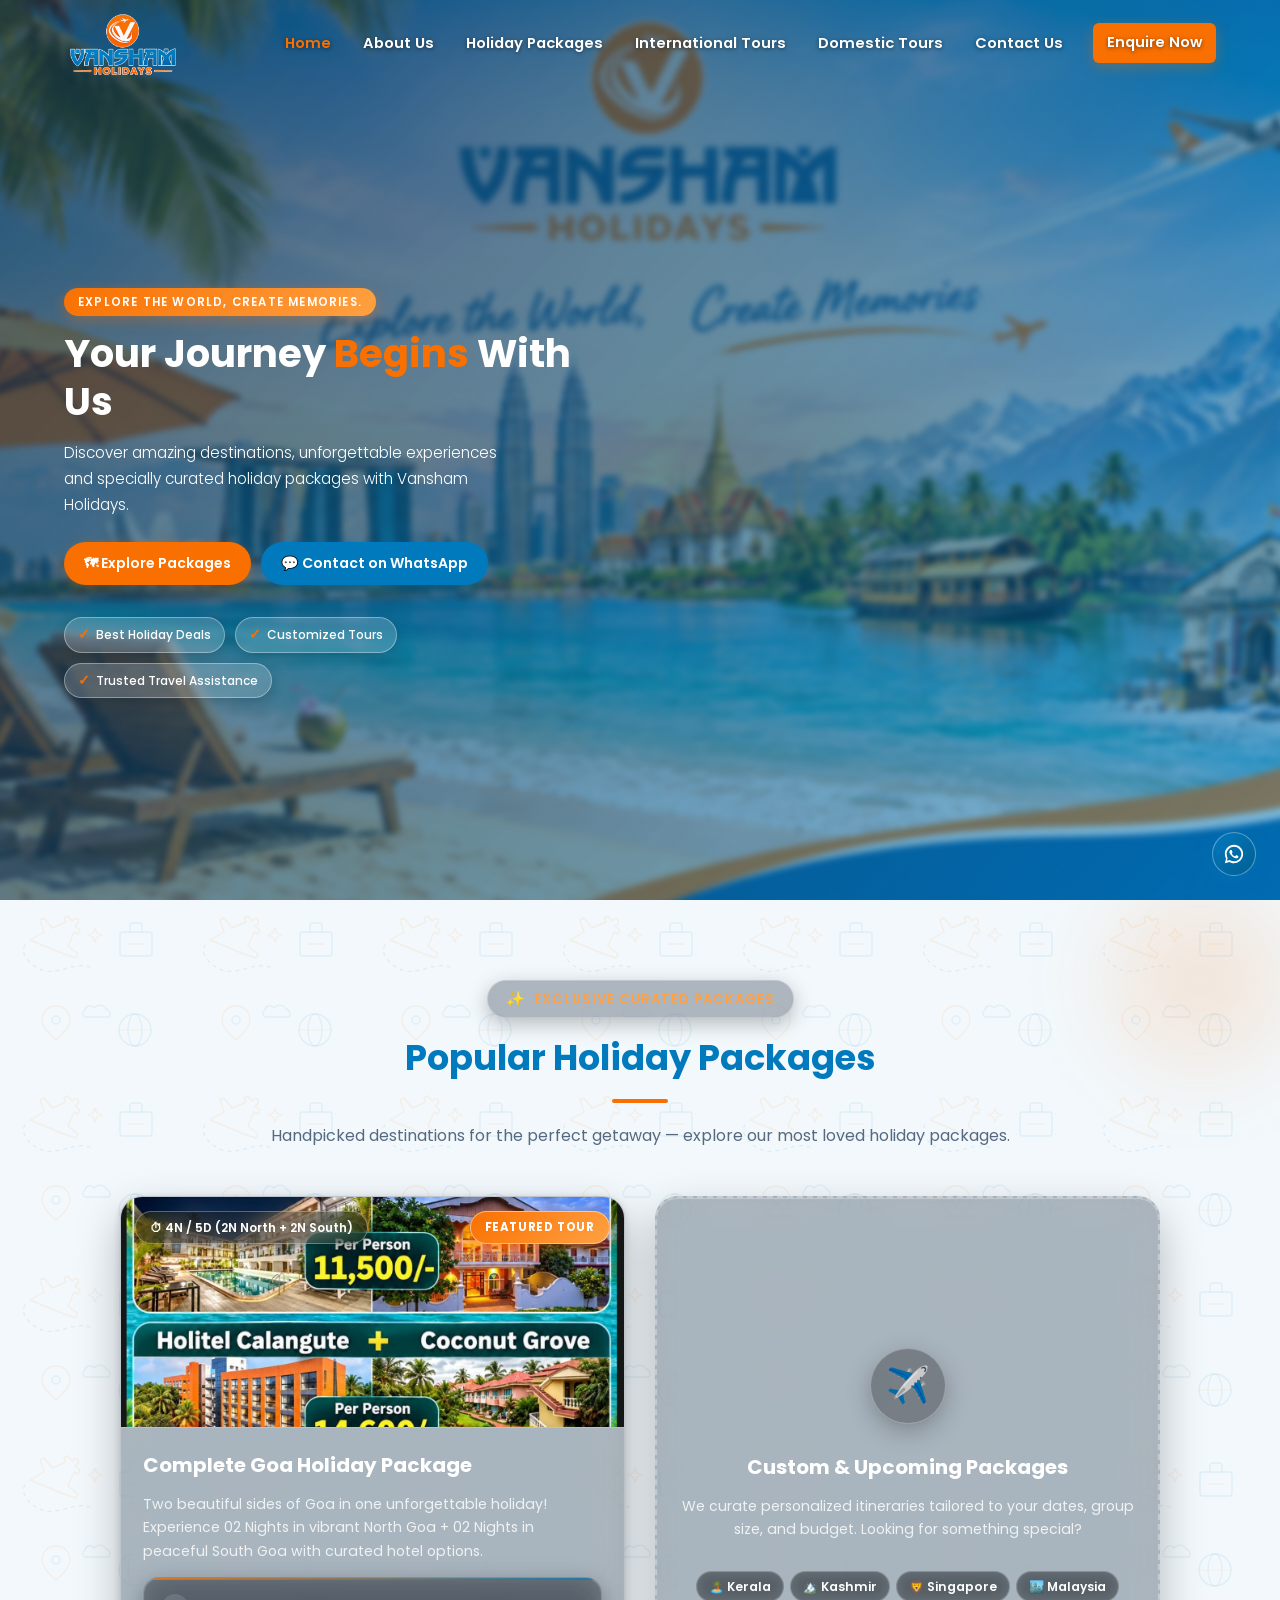
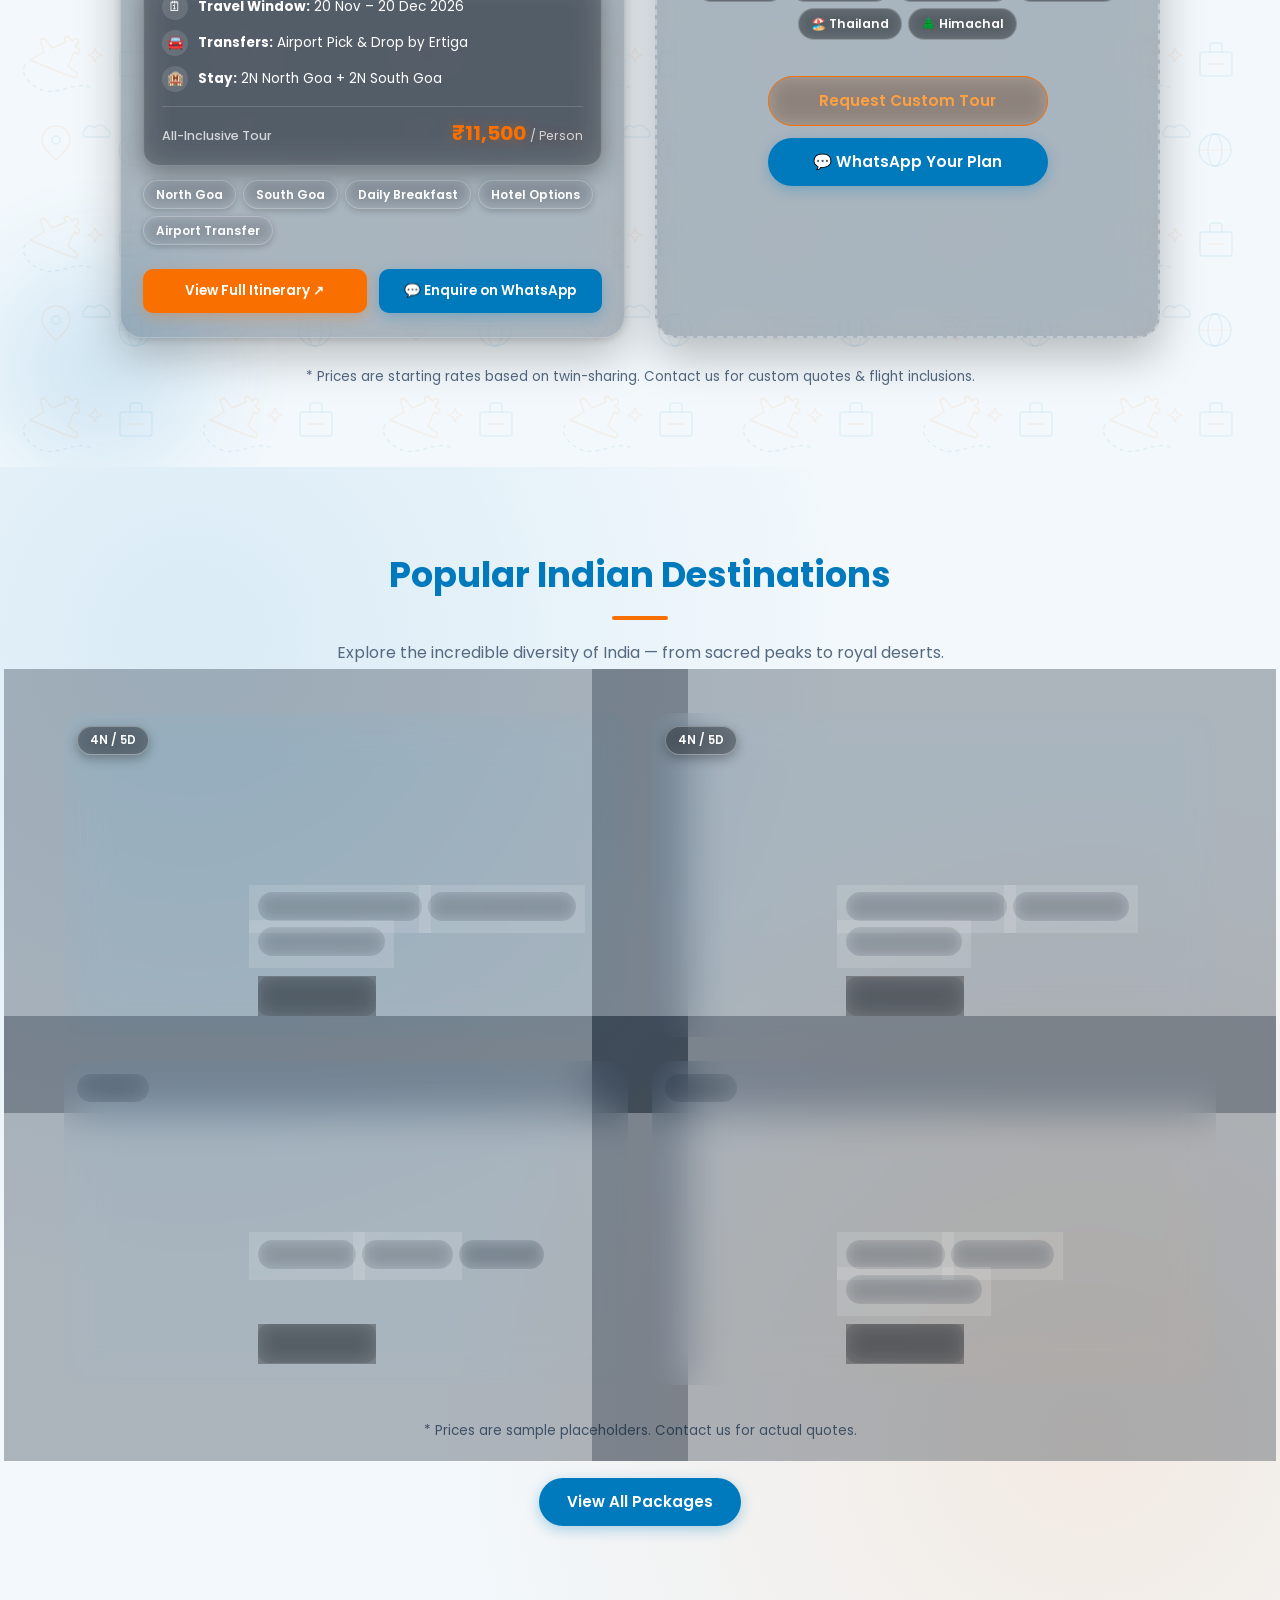
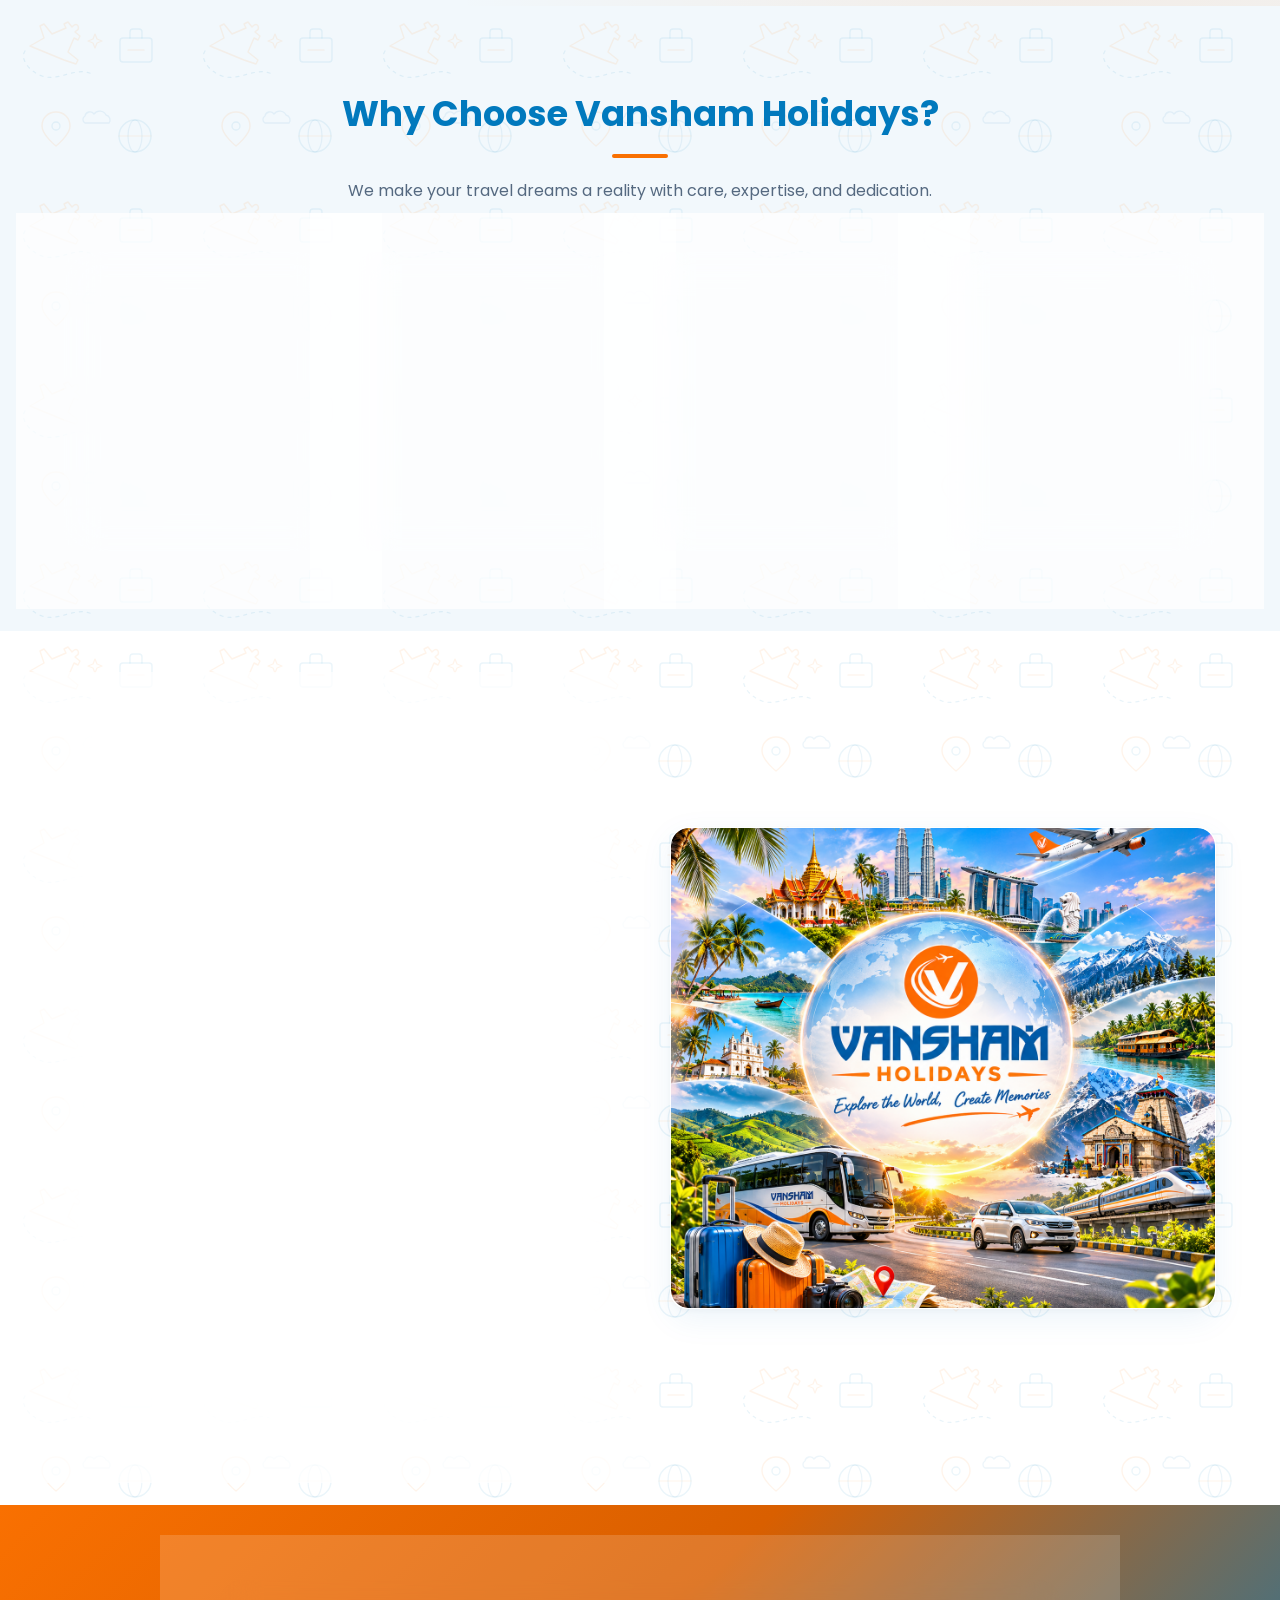
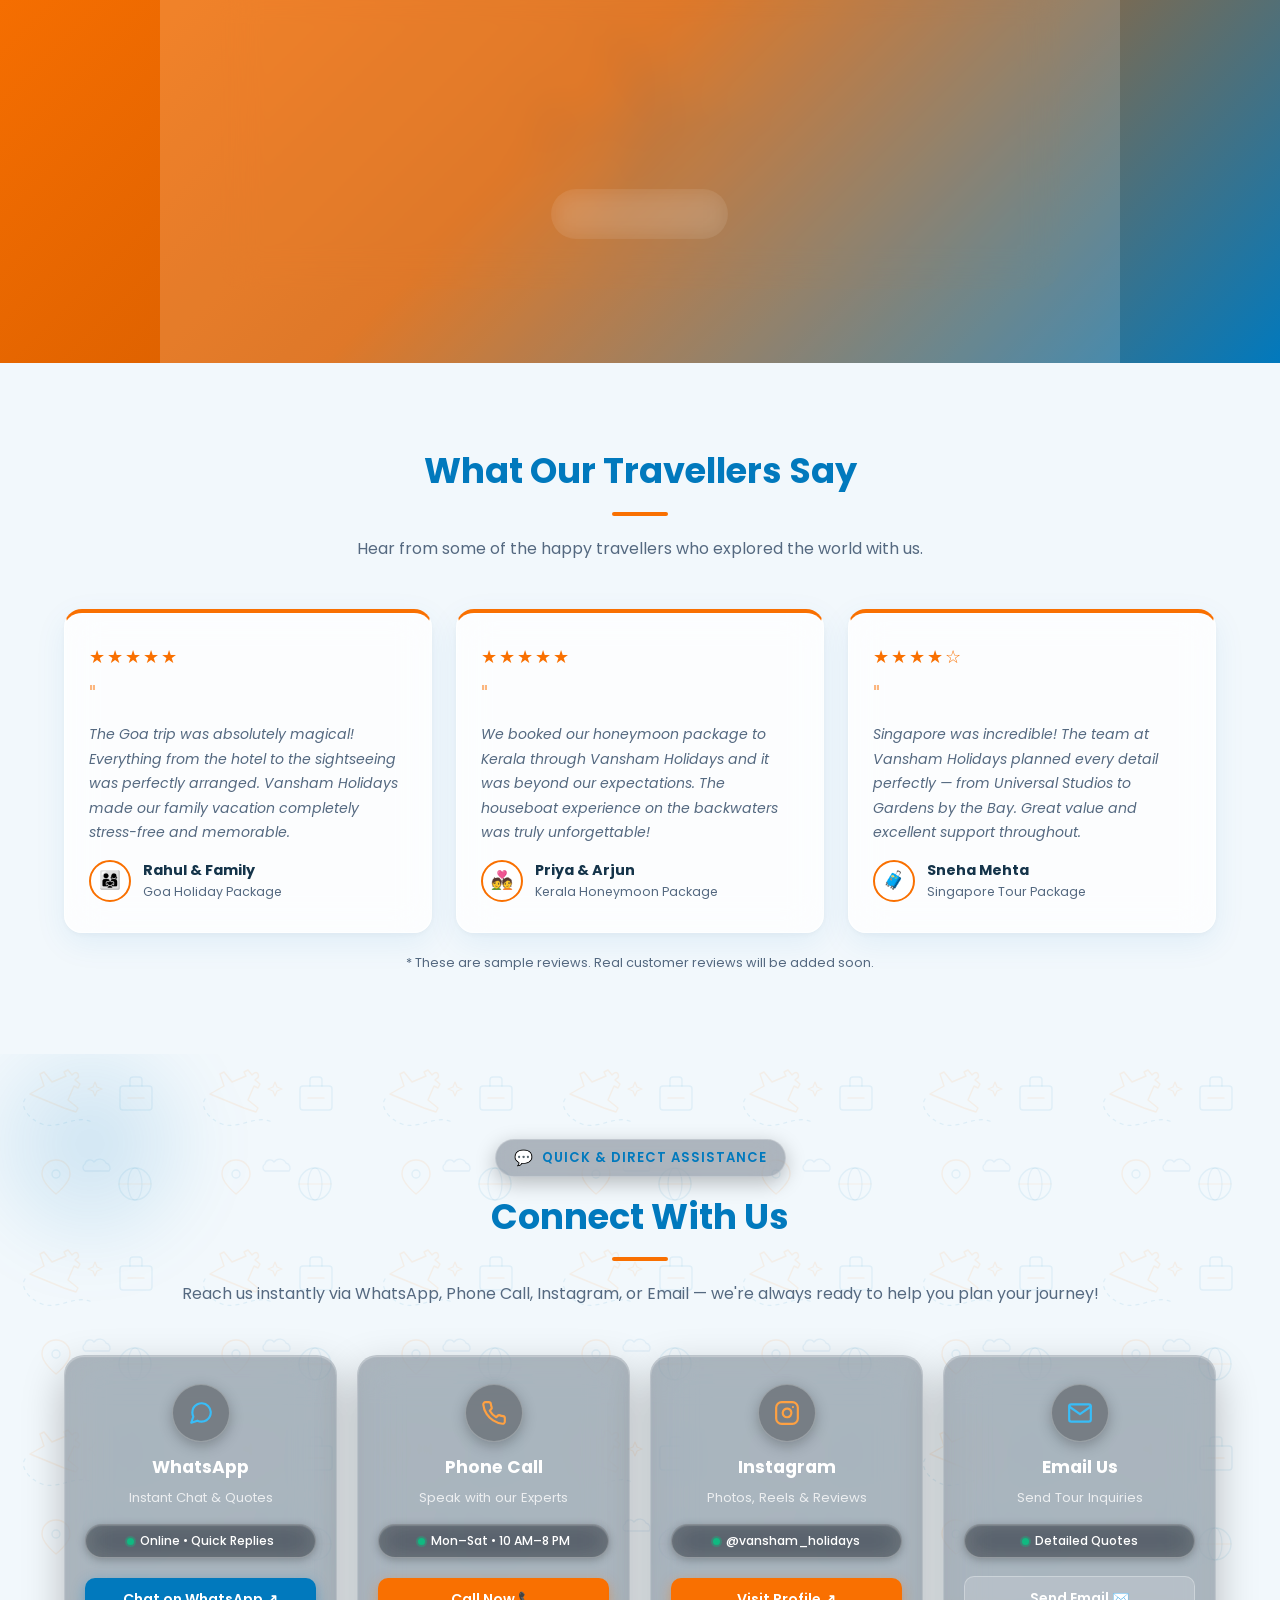
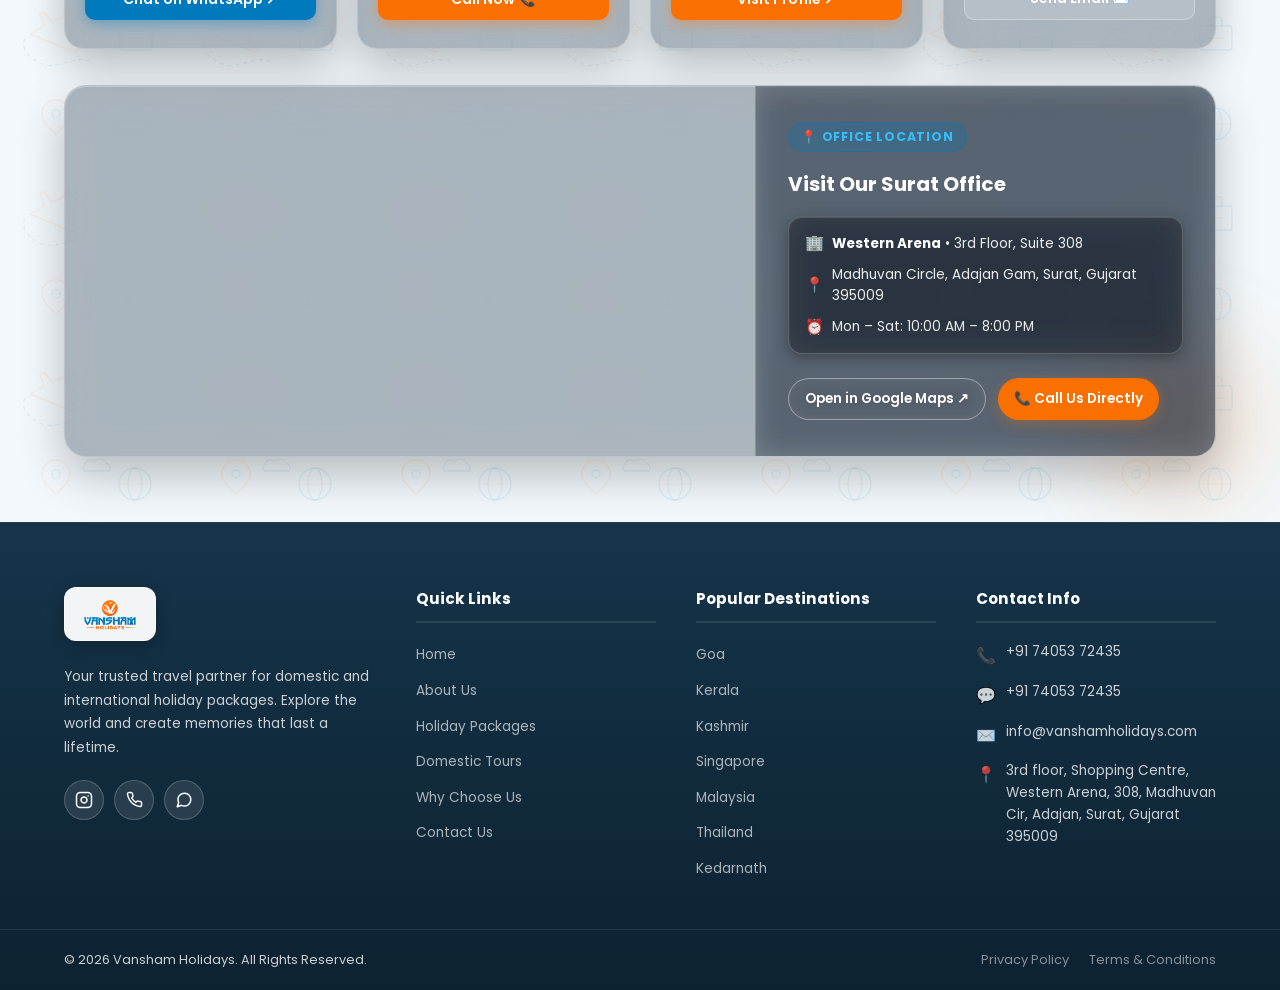
<file: index.html>
﻿<!DOCTYPE html>
<html lang="en">

<head>
  <meta charset="UTF-8" />
  <meta name="viewport" content="width=device-width, initial-scale=1.0" />
  <title>Vansham Holidays – Explore the World, Create Memories.</title>
  <meta name="description"
    content="Vansham Holidays offers curated domestic and international holiday packages. Discover Goa, Kerala, Kashmir, Singapore, Malaysia, Thailand and more. Book your dream vacation today!" />
  <meta name="keywords"
    content="Vansham Holidays, holiday packages, travel agency, Goa tour, Kerala tour, Kashmir tour, Singapore tour, Malaysia tour, Thailand tour, domestic tours, international tours, affordable travel" />
  <!-- Open Graph -->
  <meta property="og:title" content="Vansham Holidays – Explore the World, Create Memories." />
  <meta property="og:description"
    content="Curated holiday packages for domestic and international destinations. Personalized travel planning, honeymoon packages, family vacations and group tours." />
  <meta property="og:type" content="website" />
  <meta property="og:image" content="img/heroimage.png" />
  <meta property="og:url" content="https://www.vanshamholidays.com" />
  <!-- Twitter Card -->
  <meta name="twitter:card" content="summary_large_image" />
  <meta name="twitter:title" content="Vansham Holidays – Explore the World, Create Memories." />
  <meta name="twitter:description" content="Curated holiday packages for domestic and international destinations." />
  <!-- Favicon -->
  <link rel="icon" type="image/png" href="img/Logo.png?v=1" />
  <!-- Google Fonts -->
  <link rel="preconnect" href="https://fonts.googleapis.com" />
  <link rel="preconnect" href="https://fonts.gstatic.com" crossorigin />
  <link href="https://fonts.googleapis.com/css2?family=Poppins:wght@300;400;500;600;700&display=swap"
    rel="stylesheet" />

  <!-- Main Stylesheet -->
  <link rel="stylesheet" href="style.css" />
</head>

<body>

  <!-- =========================================================
       STICKY HEADER / NAVIGATION
  ========================================================= -->
  <header id="main-header">
    <div class="container">
      <nav class="nav-inner" aria-label="Main navigation">
        <!-- Logo -->
        <a href="#home" class="logo" aria-label="Vansham Holidays Home">
          <img src="img/Logo.png?v=1" alt="Vansham Holidays Logo" class="logo-img" />
        </a>

        <!-- Hamburger button (mobile) -->
        <button class="hamburger" id="hamburger" aria-label="Toggle menu" aria-expanded="false"
          aria-controls="nav-links">
          <span></span>
          <span></span>
          <span></span>
        </button>

        <!-- Nav links -->
        <ul class="nav-links" id="nav-links" role="list">
          <li><a href="#home">Home</a></li>
          <li><a href="#about">About Us</a></li>
          <li><a href="#packages">Holiday Packages</a></li>
          <li><a href="#packages">International Tours</a></li>
          <li><a href="#domestic">Domestic Tours</a></li>
          <li><a href="#contact">Contact Us</a></li>
          <li class="nav-cta">
            <a href="#contact" class="btn btn-primary">Enquire Now</a>
          </li>
        </ul>
      </nav>
    </div>
  </header>

  <main>

    <!-- =========================================================
         HERO SECTION
    ========================================================= -->
    <section id="home" aria-label="Hero">
      <div class="hero-overlay"></div>
      <div class="container">
        <div class="hero-content">
          <span class="hero-eyebrow">Explore the World, Create Memories.</span>
          <h1 class="hero-title">Your Journey <span>Begins</span> With Us</h1>
          <p class="hero-subtitle">
            Discover amazing destinations, unforgettable experiences and specially curated
            holiday packages with Vansham Holidays.
          </p>
          <div class="hero-buttons">
            <a href="#packages" class="btn btn-primary">🗺 Explore Packages</a>
            <a href="https://wa.me/917405372435?text=Hello%20Vansham%20Holidays%2C%20I%20am%20interested%20in%20your%20holiday%20packages.%20Please%20share%20package%20details%20and%20pricing."
              class="btn btn-whatsapp" target="_blank" rel="noopener">
              💬 Contact on WhatsApp
            </a>
          </div>
          <div class="hero-badges">
            <div class="hero-badge"><span class="check">✓</span> Best Holiday Deals</div>
            <div class="hero-badge"><span class="check">✓</span> Customized Tours</div>
            <div class="hero-badge"><span class="check">✓</span> Trusted Travel Assistance</div>
          </div>
        </div>
      </div>
    </section>

    <!-- =========================================================
         HOLIDAY PACKAGES SECTION
    ========================================================= -->
    <section class="section travel-pattern-bg" id="packages" aria-label="Holiday Packages">
      <div class="container">
        <div class="section-header reveal-on-scroll">
          <div class="pkg-header-badge"><span class="badge-sparkle">✨</span> Exclusive Curated Packages</div>
          <h2 class="section-title">Popular Holiday Packages</h2>
          <div class="accent-line"></div>
          <p class="section-subtitle">Handpicked destinations for the perfect getaway — explore our most loved holiday
            packages.</p>
        </div>

        <div class="packages-grid">

          <!-- Card 1: Official Complete Goa Package (Linked to Packages/Goa Package/) -->
          <article class="pkg-card pkg-featured reveal-on-scroll stagger-1">
            <div class="pkg-img-wrap">
              <img src="Packages/Goa Package/assets/goa-package-poster.png" alt="Complete Goa Holiday Package"
                loading="lazy" />
              <span class="pkg-duration-badge">⏱ 4N / 5D (2N North + 2N South)</span>
              <span class="pkg-featured-badge">Featured Tour</span>
            </div>
            <div class="pkg-body">
              <h3 class="pkg-name">Complete Goa Holiday Package</h3>
              <p class="pkg-desc">Two beautiful sides of Goa in one unforgettable holiday! Experience 02 Nights in
                vibrant North Goa + 02 Nights in peaceful South Goa with curated hotel options.</p>

              <!-- Ultra-Frosted Glassmorphism Meta Snippet -->
              <div class="pkg-glass-snippet">
                <div class="pkg-meta-row">
                  <span class="pkg-meta-icon">🗓</span>
                  <div><strong>Travel Window:</strong> 20 Nov – 20 Dec 2026</div>
                </div>
                <div class="pkg-meta-row">
                  <span class="pkg-meta-icon">🚘</span>
                  <div><strong>Transfers:</strong> Airport Pick &amp; Drop by Ertiga</div>
                </div>
                <div class="pkg-meta-row">
                  <span class="pkg-meta-icon">🏨</span>
                  <div><strong>Stay:</strong> 2N North Goa + 2N South Goa</div>
                </div>
                <div class="pkg-price-row">
                  <span class="pkg-price-label">All-Inclusive Tour</span>
                  <div class="pkg-price">₹11,500 <span>/ Person</span></div>
                </div>
              </div>

              <div class="pkg-attractions">
                <span class="pkg-tag">North Goa</span>
                <span class="pkg-tag">South Goa</span>
                <span class="pkg-tag">Daily Breakfast</span>
                <span class="pkg-tag">Hotel Options</span>
                <span class="pkg-tag">Airport Transfer</span>
              </div>

              <div class="pkg-actions">
                <a href="Packages/Goa Package/index.html" class="btn btn-primary" style="font-weight:600;">View Full
                  Itinerary ↗</a>
                <a href="https://wa.me/917405372435?text=Hello%20Vansham%20Holidays%2C%20I%20am%20interested%20in%20the%20Complete%20Goa%20Package."
                  class="btn btn-whatsapp" target="_blank" rel="noopener">💬 Enquire on WhatsApp</a>
              </div>
            </div>
          </article>

          <!-- Card 2: Custom / Upcoming Packages -->
          <article class="pkg-card pkg-more-soon reveal-on-scroll stagger-2">
            <div class="pkg-body" style="text-align:center;justify-content:center;padding:36px 24px;">
              <div class="pkg-more-icon-wrap">✈️</div>
              <h3 class="pkg-name">Custom &amp; Upcoming Packages</h3>
              <p class="pkg-desc">We curate personalized itineraries tailored to your dates, group size, and budget.
                Looking for something special?</p>

              <!-- Upcoming destination chips in frosted container -->
              <div class="pkg-upcoming-destinations">
                <span class="pkg-dest-chip">🏝️ Kerala</span>
                <span class="pkg-dest-chip">🏔️ Kashmir</span>
                <span class="pkg-dest-chip">🦁 Singapore</span>
                <span class="pkg-dest-chip">🏙️ Malaysia</span>
                <span class="pkg-dest-chip">🏖️ Thailand</span>
                <span class="pkg-dest-chip">🌲 Himachal</span>
              </div>

              <div style="display:flex;flex-direction:column;gap:12px;max-width:280px;margin:0 auto;width:100%;">
                <a href="#contact" class="btn btn-outline" style="text-align:center;font-weight:600;">Request Custom
                  Tour</a>
                <a href="https://wa.me/917405372435?text=Hello%20Vansham%20Holidays%2C%20I%20would%20like%20to%20plan%20a%20customized%20holiday%20package."
                  class="btn btn-whatsapp" target="_blank" rel="noopener" style="text-align:center;">💬 WhatsApp Your
                  Plan</a>
              </div>
            </div>
          </article>

        </div><!-- /packages-grid -->
        <p class="packages-note">* Prices are starting rates based on twin-sharing. Contact us for custom quotes &amp;
          flight inclusions.</p>
      </div>
    </section>

    <!-- =========================================================
         DOMESTIC TOURS SECTION
    ========================================================= -->
    <section class="section section-alt" id="domestic" aria-label="Popular Indian Destinations">
      <div class="container">
        <div class="section-header reveal-on-scroll">
          <h2 class="section-title">Popular Indian Destinations</h2>
          <div class="accent-line"></div>
          <p class="section-subtitle">Explore the incredible diversity of India — from sacred peaks to royal deserts.
          </p>
        </div>

        <div class="domestic-grid">

          <!-- Kedarnath -->
          <article class="dom-card">
            <div class="dom-img-wrap">
              <img src="img/vansham_destination_images/kedarnath.jpg" alt="Kedarnath Temple" loading="lazy" />
              <span class="dom-duration-badge">4N / 5D</span>
            </div>
            <div class="dom-body">
              <h3 class="dom-name">Kedarnath</h3>
              <p class="dom-desc">Embark on a spiritual and scenic journey to the revered Kedarnath temple nestled in
                the majestic Himalayas.</p>
              <div class="dom-price">₹15,999 <span>/ Person*</span></div>
              <div class="dom-tags">
                <span class="pkg-tag">🗓 May–Jun, Sep–Oct</span>
                <span class="pkg-tag">Kedarnath Temple</span>
                <span class="pkg-tag">Himalayan Trek</span>
              </div>
              <div class="dom-actions">
                <a href="#contact" class="btn btn-outline">View Details</a>
                <a href="https://wa.me/917405372435?text=Hello%20Vansham%20Holidays%2C%20I%20am%20interested%20in%20your%20Kedarnath%20holiday%20package.%20Please%20share%20package%20details%20and%20pricing."
                  class="btn btn-whatsapp" target="_blank" rel="noopener">💬 Enquire</a>
              </div>
            </div>
          </article>

          <!-- Manali -->
          <article class="dom-card">
            <div class="dom-img-wrap">
              <img src="img/vansham_destination_images/manali.jpg" alt="Manali" loading="lazy" />
              <span class="dom-duration-badge">4N / 5D</span>
            </div>
            <div class="dom-body">
              <h3 class="dom-name">Manali</h3>
              <p class="dom-desc">From snow-covered Rohtang Pass to the vibrant Kullu valley, Manali is every adventure
                lover's dream destination.</p>
              <div class="dom-price">₹14,999 <span>/ Person*</span></div>
              <div class="dom-tags">
                <span class="pkg-tag">🗓 Mar–Jun, Oct–Nov</span>
                <span class="pkg-tag">Rohtang Pass</span>
                <span class="pkg-tag">Solang Valley</span>
              </div>
              <div class="dom-actions">
                <a href="#contact" class="btn btn-outline">View Details</a>
                <a href="https://wa.me/917405372435?text=Hello%20Vansham%20Holidays%2C%20I%20am%20interested%20in%20your%20Manali%20holiday%20package.%20Please%20share%20package%20details%20and%20pricing."
                  class="btn btn-whatsapp" target="_blank" rel="noopener">💬 Enquire</a>
              </div>
            </div>
          </article>

          <!-- Shimla -->
          <article class="dom-card">
            <div class="dom-img-wrap">
              <img src="img/vansham_destination_images/shimla.jpg" alt="Shimla" loading="lazy" />
              <span class="dom-duration-badge">3N / 4D</span>
            </div>
            <div class="dom-body">
              <h3 class="dom-name">Shimla</h3>
              <p class="dom-desc">The Queen of Hills awaits with colonial charm, pine-scented air, scenic toy trains,
                and breathtaking Himalayan views.</p>
              <div class="dom-price">₹10,999 <span>/ Person*</span></div>
              <div class="dom-tags">
                <span class="pkg-tag">🗓 Mar–Jun</span>
                <span class="pkg-tag">Mall Road</span>
                <span class="pkg-tag">Toy Train</span>
              </div>
              <div class="dom-actions">
                <a href="#contact" class="btn btn-outline">View Details</a>
                <a href="https://wa.me/917405372435?text=Hello%20Vansham%20Holidays%2C%20I%20am%20interested%20in%20your%20Shimla%20holiday%20package.%20Please%20share%20package%20details%20and%20pricing."
                  class="btn btn-whatsapp" target="_blank" rel="noopener">💬 Enquire</a>
              </div>
            </div>
          </article>

          <!-- Rajasthan -->
          <article class="dom-card">
            <div class="dom-img-wrap">
              <img src="img/vansham_destination_images/rajasthan.jpg" alt="Rajasthan" loading="lazy" />
              <span class="dom-duration-badge">6N / 7D</span>
            </div>
            <div class="dom-body">
              <h3 class="dom-name">Rajasthan</h3>
              <p class="dom-desc">Step into a royal world of magnificent forts, shimmering desert sands, vibrant
                culture, and timeless Rajput splendour.</p>
              <div class="dom-price">₹18,999 <span>/ Person*</span></div>
              <div class="dom-tags">
                <span class="pkg-tag">🗓 Oct–Mar</span>
                <span class="pkg-tag">Jaipur Forts</span>
                <span class="pkg-tag">Jaisalmer Desert</span>
              </div>
              <div class="dom-actions">
                <a href="#contact" class="btn btn-outline">View Details</a>
                <a href="https://wa.me/917405372435?text=Hello%20Vansham%20Holidays%2C%20I%20am%20interested%20in%20your%20Rajasthan%20holiday%20package.%20Please%20share%20package%20details%20and%20pricing."
                  class="btn btn-whatsapp" target="_blank" rel="noopener">💬 Enquire</a>
              </div>
            </div>
          </article>

        </div><!-- /domestic-grid -->
        <p class="packages-note" style="margin-bottom:36px;">* Prices are sample placeholders. Contact us for actual
          quotes.</p>
        <div class="domestic-cta">
          <a href="#contact" class="btn btn-secondary">View All Packages</a>
        </div>
      </div>
    </section>

    <!-- =========================================================
         WHY CHOOSE US SECTION
    ========================================================= -->
    <section class="section travel-pattern-bg" id="why-us" aria-label="Why Choose Vansham Holidays">
      <div class="container">
        <div class="section-header reveal-on-scroll">
          <h2 class="section-title">Why Choose Vansham Holidays?</h2>
          <div class="accent-line"></div>
          <p class="section-subtitle">We make your travel dreams a reality with care, expertise, and dedication.</p>
        </div>
        <div class="why-grid">

          <div class="why-card reveal-on-scroll">
            <div class="why-icon">🎯</div>
            <h3 class="why-title">Customized Holiday Packages</h3>
            <p class="why-desc">Every trip is tailored to your preferences, budget, and travel style — no two journeys
              are the same.</p>
          </div>

          <div class="why-card reveal-on-scroll">
            <div class="why-icon">💰</div>
            <h3 class="why-title">Affordable Travel Deals</h3>
            <p class="why-desc">We work hard to bring you the best value for your budget, so you can travel more without
              overspending.</p>
          </div>

          <div class="why-card reveal-on-scroll">
            <div class="why-icon">📞</div>
            <h3 class="why-title">Dedicated Customer Support</h3>
            <p class="why-desc">Our travel experts are available to assist you at every step of your journey — before,
              during, and after.</p>
          </div>

          <div class="why-card reveal-on-scroll">
            <div class="why-icon">✈️</div>
            <h3 class="why-title">Hassle-Free Travel Planning</h3>
            <p class="why-desc">From itinerary planning to accommodation and transfers — we handle the details so you
              can focus on the joy of travel.</p>
          </div>

        </div>
      </div>
    </section>

    <!-- =========================================================
         ABOUT US SECTION
    ========================================================= -->
    <section class="section travel-pattern-white" id="about" aria-label="About Vansham Holidays">
      <div class="container">
        <div class="about-grid">
          <!-- Left Column: Text & Services -->
          <div class="about-content reveal-on-scroll">
            <span class="about-eyebrow">About Us</span>
            <h2 class="about-title">Travel More, Worry Less</h2>
            <p class="about-desc">
              Vansham Holidays is a passionate travel agency dedicated to crafting memorable journeys across
              India and around the world. We specialise in both domestic and international holiday packages,
              offering seamless end-to-end travel experiences for individuals, couples, families, and groups.
            </p>
            <p class="about-desc">
              Whether you're dreaming of a tranquil backwater cruise in Kerala, a snow-capped adventure in
              Kashmir, or an international escapade to Singapore or Thailand — our team of travel experts is
              here to make it happen, with personalised attention and competitive pricing.
            </p>
            <div class="about-services">
              <div class="about-service-item">
                <div class="check-icon">✓</div>
                <span>Personalized Travel Planning</span>
              </div>
              <div class="about-service-item">
                <div class="check-icon">✓</div>
                <span>Family Vacations</span>
              </div>
              <div class="about-service-item">
                <div class="check-icon">✓</div>
                <span>Honeymoon Packages</span>
              </div>
              <div class="about-service-item">
                <div class="check-icon">✓</div>
                <span>Group Tours</span>
              </div>
            </div>
            <a href="#contact" class="btn btn-primary">Contact Us</a>
          </div>

          <!-- Right Column: Image -->
          <div class="about-img-wrap reveal-image">
            <img src="img/aboutusimg.png" alt="About Vansham Holidays - Travel More Worry Less" loading="lazy" />
          </div>
        </div>
      </div>
    </section>

    <!-- =========================================================
         SPECIAL OFFERS BANNER
    ========================================================= -->
    <section id="offers" aria-label="Special Offers">
      <div class="container" style="position:relative;z-index:2;">
        <div class="offers-glass-card reveal-on-scroll">
          <h2 class="offers-title">Plan Your Dream Holiday Today!</h2>
          <p class="offers-desc">Explore amazing destinations with exciting holiday packages curated just for you.</p>
          <a href="#contact" class="btn btn-white">Enquire Now →</a>
        </div>
      </div>
    </section>

    <!-- =========================================================
         TESTIMONIALS SECTION
    ========================================================= -->
    <section class="section" id="testimonials" aria-label="Testimonials">
      <div class="container">
        <div class="section-header reveal-on-scroll">
          <h2 class="section-title">What Our Travellers Say</h2>
          <div class="accent-line"></div>
          <p class="section-subtitle">Hear from some of the happy travellers who explored the world with us.</p>
        </div>
        <div class="testi-grid">

          <div class="testi-card">
            <div class="testi-stars">★★★★★</div>
            <div class="testi-quote">"</div>
            <p class="testi-text">
              The Goa trip was absolutely magical! Everything from the hotel to the sightseeing was
              perfectly arranged. Vansham Holidays made our family vacation completely stress-free and memorable.
            </p>
            <div class="testi-footer">
              <div class="testi-avatar">👨‍👩‍👧</div>
              <div>
                <div class="testi-name">Rahul & Family</div>
                <div class="testi-dest">Goa Holiday Package</div>
              </div>
            </div>
          </div>

          <div class="testi-card">
            <div class="testi-stars">★★★★★</div>
            <div class="testi-quote">"</div>
            <p class="testi-text">
              We booked our honeymoon package to Kerala through Vansham Holidays and it was beyond our
              expectations. The houseboat experience on the backwaters was truly unforgettable!
            </p>
            <div class="testi-footer">
              <div class="testi-avatar">💑</div>
              <div>
                <div class="testi-name">Priya & Arjun</div>
                <div class="testi-dest">Kerala Honeymoon Package</div>
              </div>
            </div>
          </div>

          <div class="testi-card">
            <div class="testi-stars">★★★★☆</div>
            <div class="testi-quote">"</div>
            <p class="testi-text">
              Singapore was incredible! The team at Vansham Holidays planned every detail perfectly —
              from Universal Studios to Gardens by the Bay. Great value and excellent support throughout.
            </p>
            <div class="testi-footer">
              <div class="testi-avatar">🧳</div>
              <div>
                <div class="testi-name">Sneha Mehta</div>
                <div class="testi-dest">Singapore Tour Package</div>
              </div>
            </div>
          </div>

        </div>
        <p class="testi-note">* These are sample reviews. Real customer reviews will be added soon.</p>
      </div>
    </section>

    <!-- =========================================================
         DIRECT CONTACT ACTION BUTTONS SECTION (#contact)
    ========================================================= -->
    <section class="section travel-pattern-bg" id="contact" aria-label="Contact Vansham Holidays">
      <div class="container">
        <div class="section-header reveal-on-scroll">
          <div class="contact-header-badge"><span class="badge-sparkle">💬</span> Quick &amp; Direct Assistance</div>
          <h2 class="section-title">Connect With Us</h2>
          <div class="accent-line"></div>
          <p class="section-subtitle">Reach us instantly via WhatsApp, Phone Call, Instagram, or Email — we're always
            ready to help you plan your journey!</p>
        </div>

        <!-- 4 Clean Direct Action Buttons with Frosted Glass Snippets -->
        <div class="contact-actions-grid reveal-on-scroll">

          <!-- 1. WhatsApp Button -->
          <a href="https://wa.me/917405372435?text=Hello%20Vansham%20Holidays%2C%20I%20would%20like%20to%20know%20more%20about%20your%20holiday%20packages."
            class="contact-action-card cac-wa" target="_blank" rel="noopener" aria-label="Chat on WhatsApp">
            <div class="cac-icon-wrap">
              <svg fill="none" stroke="currentColor" stroke-width="2" stroke-linecap="round" stroke-linejoin="round"
                viewBox="0 0 24 24">
                <path
                  d="M21 11.5a8.38 8.38 0 0 1-.9 3.8 8.5 8.5 0 0 1-7.6 4.7 8.38 8.38 0 0 1-3.8-.9L3 21l1.9-5.7a8.38 8.38 0 0 1-.9-3.8 8.5 8.5 0 0 1 4.7-7.6 8.38 8.38 0 0 1 3.8-.9h.5a8.48 8.48 0 0 1 8 8v.5z">
                </path>
              </svg>
            </div>
            <div class="cac-title">WhatsApp</div>
            <div class="cac-subtext">Instant Chat &amp; Quotes</div>
            <div class="cac-glass-snippet"><span class="snippet-pulse-dot"></span> Online • Quick Replies</div>
            <div class="cac-btn">Chat on WhatsApp ↗</div>
          </a>

          <!-- 2. Call Button -->
          <a href="tel:+917405372435" class="contact-action-card cac-call" aria-label="Call Vansham Holidays directly">
            <div class="cac-icon-wrap">
              <svg fill="none" stroke="currentColor" stroke-width="2" stroke-linecap="round" stroke-linejoin="round"
                viewBox="0 0 24 24">
                <path
                  d="M22 16.92v3a2 2 0 0 1-2.18 2 19.79 19.79 0 0 1-8.63-3.07 19.5 19.5 0 0 1-6-6 19.79 19.79 0 0 1-3.07-8.67A2 2 0 0 1 4.11 2h3a2 2 0 0 1 2 1.72 12.84 12.84 0 0 0 .7 2.81 2 2 0 0 1-.45 2.11L8.09 9.91a16 16 0 0 0 6 6l1.27-1.27a2 2 0 0 1 2.11-.45 12.84 12.84 0 0 0 2.81.7A2 2 0 0 1 22 16.92z">
                </path>
              </svg>
            </div>
            <div class="cac-title">Phone Call</div>
            <div class="cac-subtext">Speak with our Experts</div>
            <div class="cac-glass-snippet"><span class="snippet-pulse-dot"></span> Mon–Sat • 10 AM–8 PM</div>
            <div class="cac-btn">Call Now 📞</div>
          </a>

          <!-- 3. Instagram Button -->
          <a href="https://www.instagram.com/vansham_holidays/" class="contact-action-card cac-insta" target="_blank"
            rel="noopener" aria-label="Visit Vansham Holidays Instagram">
            <div class="cac-icon-wrap">
              <svg fill="none" stroke="currentColor" stroke-width="2" stroke-linecap="round" stroke-linejoin="round"
                viewBox="0 0 24 24">
                <rect x="2" y="2" width="20" height="20" rx="5" ry="5"></rect>
                <path d="M16 11.37A4 4 0 1 1 12.63 8 4 4 0 0 1 16 11.37z"></path>
                <line x1="17.5" y1="6.5" x2="17.51" y2="6.5"></line>
              </svg>
            </div>
            <div class="cac-title">Instagram</div>
            <div class="cac-subtext">Photos, Reels &amp; Reviews</div>
            <div class="cac-glass-snippet"><span class="snippet-pulse-dot"></span> @vansham_holidays</div>
            <div class="cac-btn">Visit Profile ↗</div>
          </a>

          <!-- 4. Email Button -->
          <a href="mailto:info@vanshamholidays.com?subject=Holiday%20Package%20Enquiry%20-%20Vansham%20Holidays"
            class="contact-action-card cac-mail" aria-label="Send email to Vansham Holidays">
            <div class="cac-icon-wrap">
              <svg width="26" height="26" fill="none" stroke="currentColor" stroke-width="2" stroke-linecap="round"
                stroke-linejoin="round" viewBox="0 0 24 24">
                <path d="M4 4h16c1.1 0 2 .9 2 2v12c0 1.1-.9 2-2 2H4c-1.1 0-2-.9-2-2V6c0-1.1.9-2 2-2z"></path>
                <polyline points="22,6 12,13 2,6"></polyline>
              </svg>
            </div>
            <div class="cac-title">Email Us</div>
            <div class="cac-subtext">Send Tour Inquiries</div>
            <div class="cac-glass-snippet"><span class="snippet-pulse-dot"></span> Detailed Quotes</div>
            <div class="cac-btn">Send Email ✉️</div>
          </a>

        </div><!-- /contact-actions-grid -->

        <!-- Office Address & Google Map Card with Frosted Glass Showcase -->
        <div class="map-address-card reveal-on-scroll">
          <div class="map-frame-box">
            <iframe
              src="https://www.google.com/maps/embed?pb=!1m18!1m12!1m3!1d1271.5009166127197!2d72.78513422854677!3d21.19023199877618!2m3!1f0!2f0!3f0!3m2!1i1024!2i768!4f13.1!3m3!1m2!1s0x3be04f3be771ca83%3A0xf28a6b44cc91f274!2sVANSHAM%20HOLIDAYS!5e1!3m2!1sen!2sin!4v1794388682465!5m2!1sen!2sin"
              allowfullscreen="" loading="lazy" referrerpolicy="strict-origin-when-cross-origin"
              title="VANSHAM HOLIDAYS Office Location on Google Maps"></iframe>
          </div>

          <div class="map-info-box">
            <div class="map-info-badge">📍 Office Location</div>
            <h3 class="map-info-title">Visit Our Surat Office</h3>

            <!-- Frosted Glass Details Snippet -->
            <div class="map-glass-snippet">
              <div class="mgs-row"><span class="mgs-icon">🏢</span> <span><strong>Western Arena</strong> • 3rd Floor,
                  Suite 308</span></div>
              <div class="mgs-row"><span class="mgs-icon">📍</span> <span>Madhuvan Circle, Adajan Gam, Surat, Gujarat
                  395009</span></div>
              <div class="mgs-row"><span class="mgs-icon">⏰</span> <span>Mon – Sat: 10:00 AM – 8:00 PM</span></div>
            </div>

            <div class="map-info-actions">
              <a href="https://maps.google.com/?cid=17476837943579898484" target="_blank" rel="noopener"
                class="btn btn-outline" style="font-size:0.85rem;padding:9px 16px;">
                Open in Google Maps ↗
              </a>
              <a href="tel:+917405372435" class="btn btn-primary" style="font-size:0.85rem;padding:9px 16px;">
                📞 Call Us Directly
              </a>
            </div>
          </div>
        </div><!-- /map-address-card -->

      </div>
    </section>

  </main>


  <!-- =========================================================
       FOOTER
  ========================================================= -->
  <footer aria-label="Site Footer">
    <div class="container">
      <div class="footer-grid">

        <!-- Col 1: Brand -->
        <div>
          <a href="#home" class="footer-logo" aria-label="Vansham Holidays Home">
            <img src="img/Logo.png?v=1" alt="Vansham Holidays Logo" class="footer-logo-img" />
          </a>
          <p class="footer-desc">
            Your trusted travel partner for domestic and international holiday packages.
            Explore the world and create memories that last a lifetime.
          </p>
          <div class="footer-social">
            <!-- 1. Instagram -->
            <a href="https://www.instagram.com/vansham_holidays/" class="social-btn" aria-label="Instagram"
              title="Follow us on Instagram" target="_blank" rel="noopener">
              <svg width="18" height="18" fill="none" stroke="currentColor" stroke-width="2" stroke-linecap="round"
                stroke-linejoin="round" viewBox="0 0 24 24">
                <rect x="2" y="2" width="20" height="20" rx="5" ry="5"></rect>
                <path d="M16 11.37A4 4 0 1 1 12.63 8 4 4 0 0 1 16 11.37z"></path>
                <line x1="17.5" y1="6.5" x2="17.51" y2="6.5"></line>
              </svg>
            </a>

            <!-- 2. Call -->
            <a href="tel:+917405372435" class="social-btn" aria-label="Call Vansham Holidays"
              title="Call us at +91 74053 72435">
              <svg width="17" height="17" fill="none" stroke="currentColor" stroke-width="2" stroke-linecap="round"
                stroke-linejoin="round" viewBox="0 0 24 24">
                <path
                  d="M22 16.92v3a2 2 0 0 1-2.18 2 19.79 19.79 0 0 1-8.63-3.07 19.5 19.5 0 0 1-6-6 19.79 19.79 0 0 1-3.07-8.67A2 2 0 0 1 4.11 2h3a2 2 0 0 1 2 1.72 12.84 12.84 0 0 0 .7 2.81 2 2 0 0 1-.45 2.11L8.09 9.91a16 16 0 0 0 6 6l1.27-1.27a2 2 0 0 1 2.11-.45 12.84 12.84 0 0 0 2.81.7A2 2 0 0 1 22 16.92z">
                </path>
              </svg>
            </a>

            <!-- 3. WhatsApp -->
            <a href="https://wa.me/917405372435?text=Hello%20Vansham%20Holidays%2C%20I%20would%20like%20to%20know%20more%20about%20your%20holiday%20packages."
              class="social-btn" aria-label="WhatsApp" title="Chat on WhatsApp" target="_blank" rel="noopener">
              <svg width="18" height="18" fill="none" stroke="currentColor" stroke-width="2" stroke-linecap="round"
                stroke-linejoin="round" viewBox="0 0 24 24">
                <path
                  d="M21 11.5a8.38 8.38 0 0 1-.9 3.8 8.5 8.5 0 0 1-7.6 4.7 8.38 8.38 0 0 1-3.8-.9L3 21l1.9-5.7a8.38 8.38 0 0 1-.9-3.8 8.5 8.5 0 0 1 4.7-7.6 8.38 8.38 0 0 1 3.8-.9h.5a8.48 8.48 0 0 1 8 8v.5z">
                </path>
              </svg>
            </a>
          </div>
        </div>

        <!-- Col 2: Quick Links -->
        <div>
          <h4 class="footer-col-title">Quick Links</h4>
          <ul class="footer-links">
            <li><a href="#home">Home</a></li>
            <li><a href="#about">About Us</a></li>
            <li><a href="#packages">Holiday Packages</a></li>
            <li><a href="#domestic">Domestic Tours</a></li>
            <li><a href="#why-us">Why Choose Us</a></li>
            <li><a href="#contact">Contact Us</a></li>
          </ul>
        </div>

        <!-- Col 3: Popular Destinations -->
        <div>
          <h4 class="footer-col-title">Popular Destinations</h4>
          <ul class="footer-links">
            <li><a href="#packages">Goa</a></li>
            <li><a href="#packages">Kerala</a></li>
            <li><a href="#packages">Kashmir</a></li>
            <li><a href="#packages">Singapore</a></li>
            <li><a href="#packages">Malaysia</a></li>
            <li><a href="#packages">Thailand</a></li>
            <li><a href="#domestic">Kedarnath</a></li>
          </ul>
        </div>

        <!-- Col 4: Contact Info -->
        <div>
          <h4 class="footer-col-title">Contact Info</h4>
          <div class="footer-contact-item">
            <span class="ficon">📞</span>
            <span>+91 74053 72435</span>
          </div>
          <div class="footer-contact-item">
            <span class="ficon">💬</span>
            <span>+91 74053 72435</span>
          </div>
          <div class="footer-contact-item">
            <span class="ficon">✉️</span>
            <span>info@vanshamholidays.com</span>
          </div>
          <div class="footer-contact-item">
            <span class="ficon">📍</span>
            <span>3rd floor, Shopping Centre, Western Arena, 308, Madhuvan Cir, Adajan, Surat, Gujarat 395009</span>
          </div>
        </div>

      </div><!-- /footer-grid -->
    </div>

    <!-- Footer Bottom Bar -->
    <div class="footer-bottom">
      <div class="container">
        <div class="footer-bottom-inner">
          <span>© 2026 Vansham Holidays. All Rights Reserved.</span>
          <div class="footer-bottom-links">
            <a href="#">Privacy Policy</a>
            <a href="#">Terms &amp; Conditions</a>
          </div>
        </div>
      </div>
    </div>
  </footer>

  <!-- =========================================================
       FLOATING WHATSAPP BUTTON
  ========================================================= -->
  <a href="https://wa.me/917405372435?text=Hello%20Vansham%20Holidays%2C%20I%20am%20interested%20in%20your%20holiday%20packages.%20Please%20share%20package%20details%20and%20pricing."
    class="float-whatsapp" target="_blank" rel="noopener" aria-label="Chat with us on WhatsApp"
    title="Chat on WhatsApp">
    <!-- WhatsApp SVG Icon -->
    <svg xmlns="http://www.w3.org/2000/svg" viewBox="0 0 48 48" fill="#ffffff" aria-hidden="true">
      <path
        d="M24 4C13 4 4 13 4 24c0 3.6 1 7 2.7 10L4 44l10.3-2.7C17.1 43 20.5 44 24 44c11 0 20-9 20-20S35 4 24 4zm0 36c-3.1 0-6.1-.9-8.7-2.5l-.6-.4-6.1 1.6 1.6-5.9-.4-.6C8.9 30.1 8 27.1 8 24 8 15.2 15.2 8 24 8s16 7.2 16 16-7.2 16-16 16zm8.8-11.8c-.5-.2-2.8-1.4-3.2-1.5-.4-.2-.8-.2-1.1.2s-1.3 1.5-1.6 1.9c-.3.3-.6.4-1.1.1-.5-.2-2-.7-3.8-2.3-1.4-1.3-2.4-2.8-2.6-3.3-.3-.5 0-.7.2-1 .2-.2.5-.6.7-.9.2-.3.3-.5.4-.9.1-.3 0-.7-.1-.9-.2-.3-1.1-2.6-1.5-3.6-.4-.9-.8-.8-1.1-.8h-1c-.3 0-.8.1-1.3.6-.4.5-1.7 1.6-1.7 4s1.7 4.6 2 5c.2.3 3.4 5.2 8.3 7.3 1.2.5 2.1.8 2.8 1 1.2.4 2.2.3 3.1.2.9-.2 2.8-1.1 3.2-2.2.4-1.1.4-2 .3-2.2-.2-.2-.5-.4-1-.6z" />
    </svg>
  </a>

  <!-- Scroll to Top Button -->
  <button class="scroll-top" id="scroll-top" aria-label="Scroll to top" title="Back to top">▲</button>

  <!-- =========================================================
       JAVASCRIPT
  ========================================================= -->
  <script src="script.js"></script>

</body>

</html>
</file>
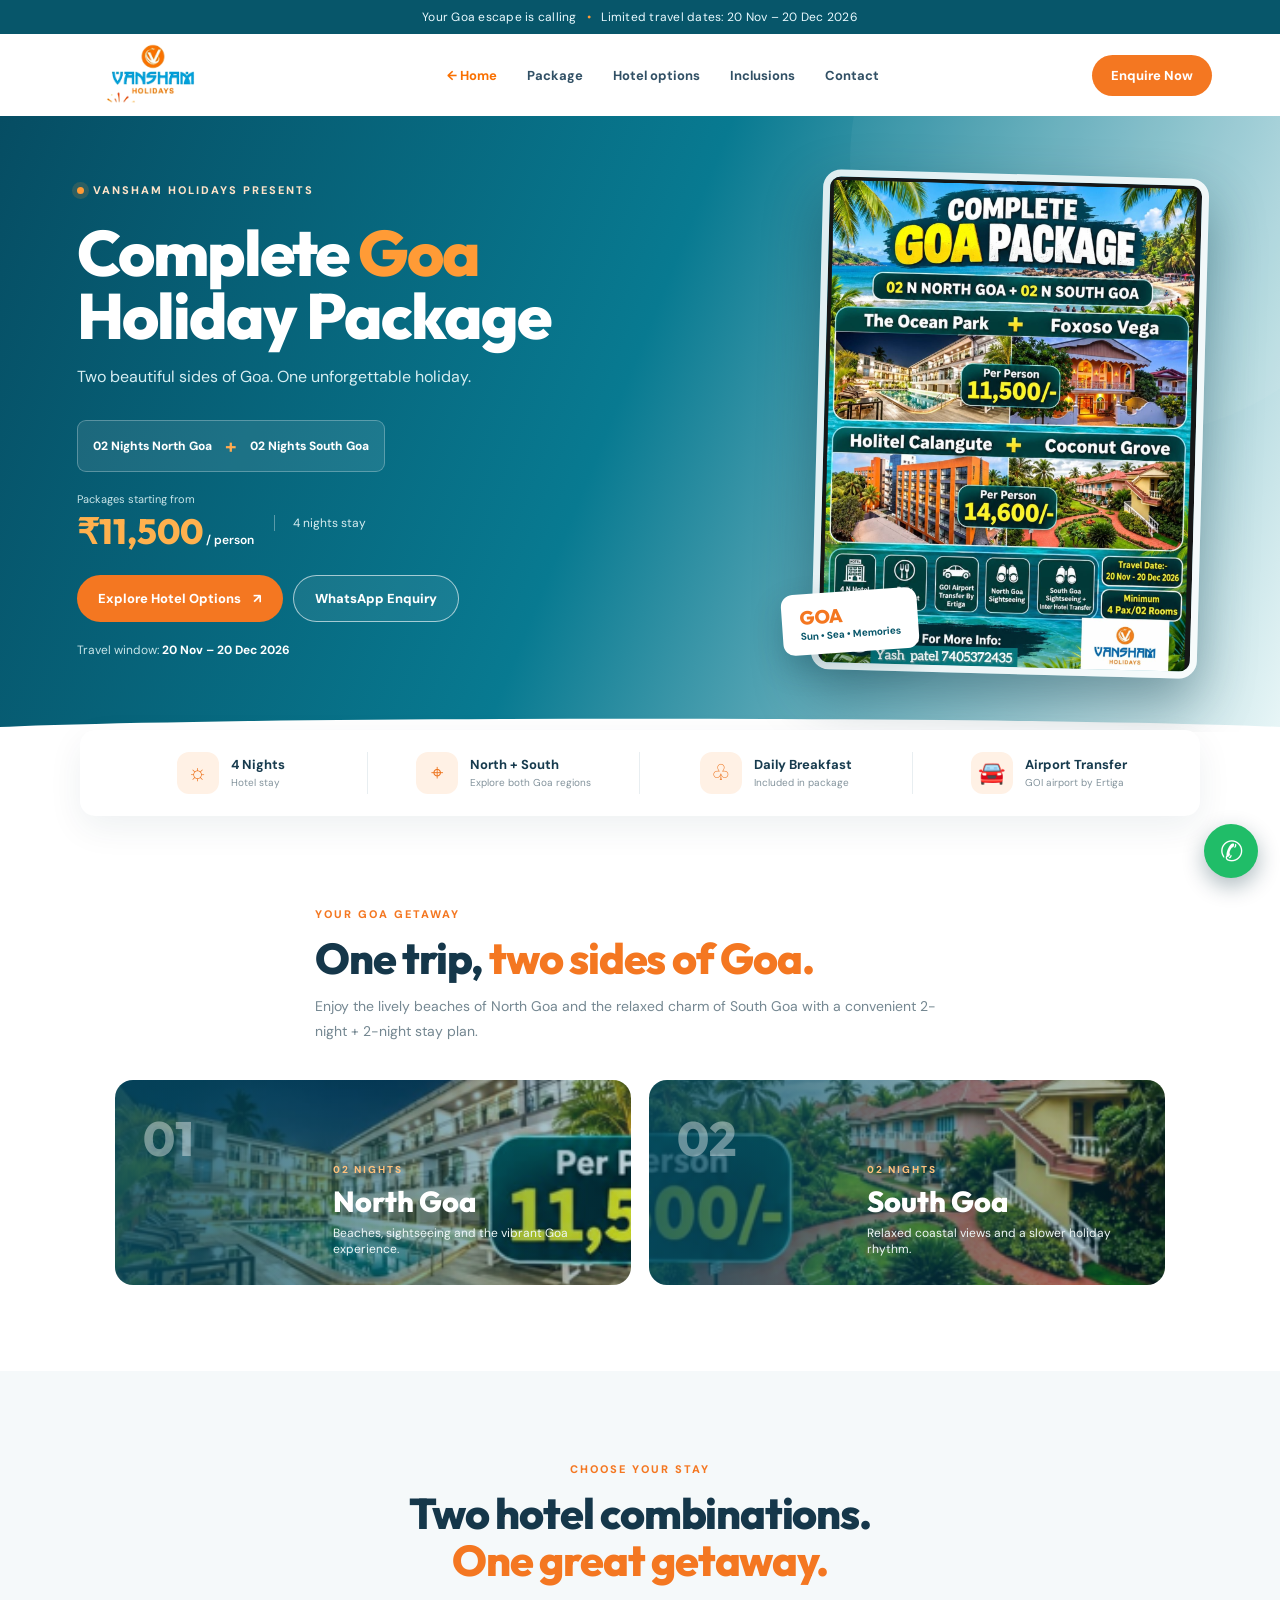
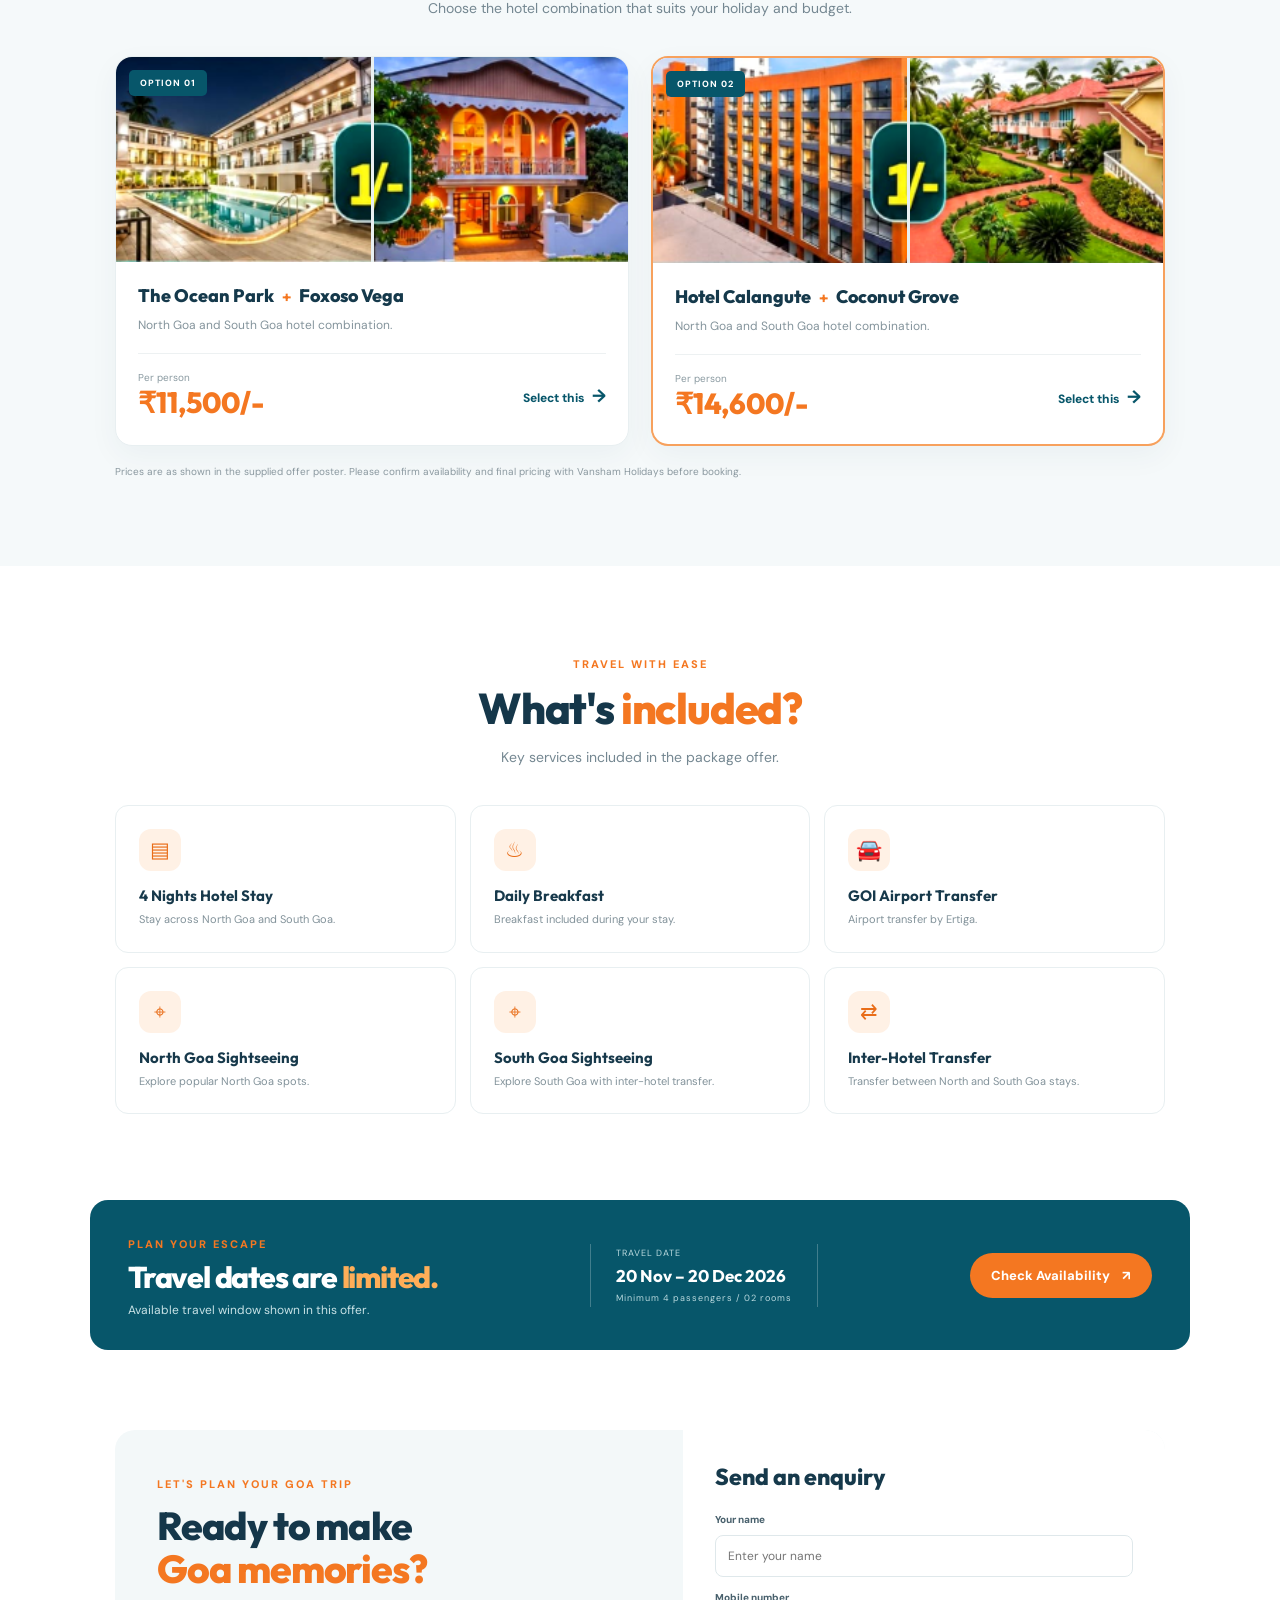
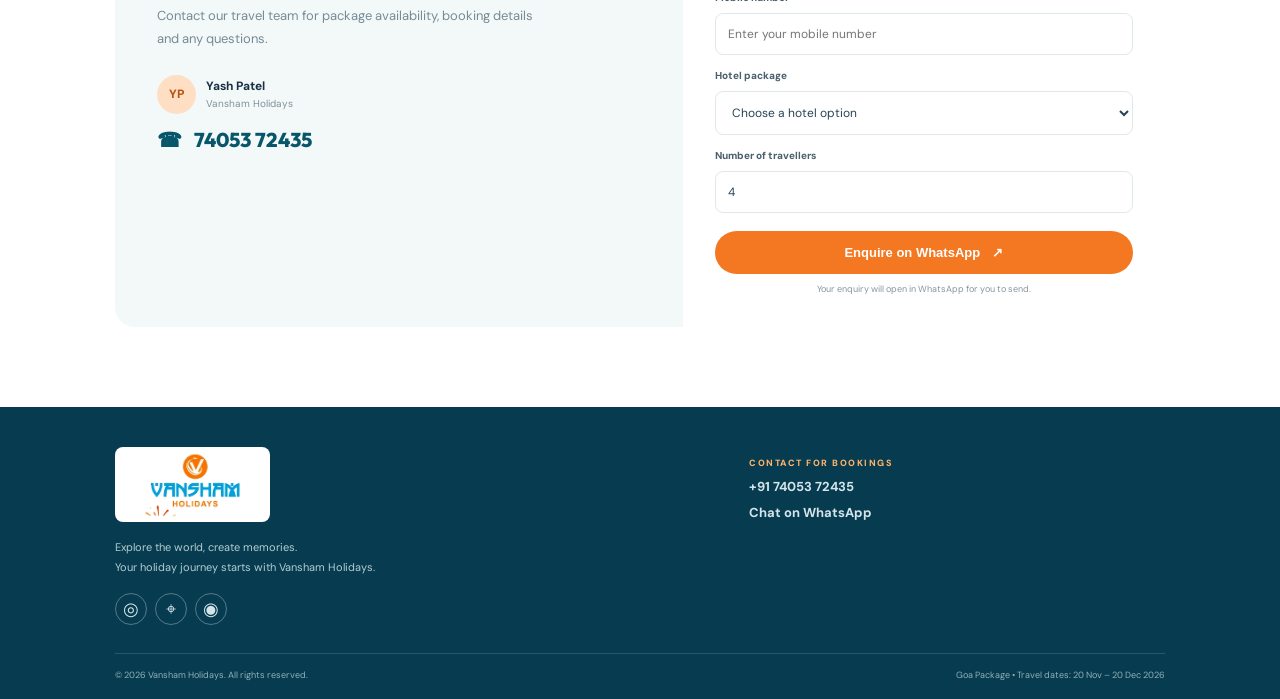
<file: Packages/Goa Package/index.html>
﻿<!DOCTYPE html>
<html lang="en">
<head>
  <meta charset="UTF-8">
  <meta name="viewport" content="width=device-width, initial-scale=1.0">
  <meta name="theme-color" content="#08617a">
  <meta name="description" content="Explore the Vansham Holidays Complete Goa Package. 2 nights in North Goa and 2 nights in South Goa, with hotel options starting at ₹11,500 per person.">
  <title>Complete Goa Package | Vansham Holidays</title>
  <link rel="preconnect" href="https://fonts.googleapis.com">
  <link rel="preconnect" href="https://fonts.gstatic.com" crossorigin>
  <link href="https://fonts.googleapis.com/css2?family=DM+Sans:wght@400;500;600;700;800&family=Outfit:wght@500;600;700;800&display=swap" rel="stylesheet">
  <link rel="stylesheet" href="style.css">
</head>
<body>
  <div class="top-strip">Your Goa escape is calling <span>•</span> Limited travel dates: 20 Nov – 20 Dec 2026</div>
  <header class="site-header">
    <a class="brand" href="../../index.html" aria-label="Vansham Holidays home" title="Back to Home">
      <img src="assets/vansham-holidays-logo.png" alt="Vansham Holidays logo">
    </a>
    <nav class="desktop-nav" aria-label="Main navigation"><a href="../../index.html" style="color:var(--orange,#F97001);font-weight:700;">← Home</a>
      <a href="#package">Package</a>
      <a href="#hotels">Hotel options</a>
      <a href="#inclusions">Inclusions</a>
      <a href="#contact">Contact</a>
    </nav>
    <a class="btn btn-orange header-cta" href="#contact">Enquire Now</a>
    <button class="menu-toggle" aria-label="Open navigation" aria-expanded="false">☰</button>
  </header>

  <main>
    <section class="hero" id="home">
      <div class="hero-copy">
        <span class="eyebrow"><span class="eyebrow-dot"></span> VANSHAM HOLIDAYS PRESENTS</span>
        <h1>Complete <em>Goa</em><br>Holiday Package</h1>
        <p class="hero-lead">Two beautiful sides of Goa. One unforgettable holiday.</p>
        <div class="route-pill"><span>02 Nights North Goa</span><b>+</b><span>02 Nights South Goa</span></div>
        <div class="hero-price">
          <div><small>Packages starting from</small><strong>₹11,500<span> / person</span></strong></div>
          <span class="price-note">4 nights stay</span>
        </div>
        <div class="hero-actions">
          <a class="btn btn-orange" href="#hotels">Explore Hotel Options <span>↗</span></a>
          <a class="btn btn-outline" href="https://wa.me/917405372435?text=Hello%20Vansham%20Holidays%2C%20I%20am%20interested%20in%20the%20Complete%20Goa%20Package." target="_blank" rel="noopener">WhatsApp Enquiry</a>
        </div>
        <p class="travel-window">Travel window: <strong>20 Nov – 20 Dec 2026</strong></p>
      </div>
      <div class="hero-visual">
        <img class="poster-image" src="assets/goa-package-poster.png" alt="Vansham Holidays Complete Goa package promotional poster">
        <div class="floating-stamp"><span>GOA</span><small>Sun • Sea • Memories</small></div>
      </div>
      <div class="hero-wave"></div>
    </section>

    <section class="quick-facts" aria-label="Package highlights">
      <div class="fact"><span class="fact-icon">☼</span><div><strong>4 Nights</strong><small>Hotel stay</small></div></div>
      <div class="fact"><span class="fact-icon">⌖</span><div><strong>North + South</strong><small>Explore both Goa regions</small></div></div>
      <div class="fact"><span class="fact-icon">♧</span><div><strong>Daily Breakfast</strong><small>Included in package</small></div></div>
      <div class="fact"><span class="fact-icon">🚘</span><div><strong>Airport Transfer</strong><small>GOI airport by Ertiga</small></div></div>
    </section>

    <section class="section intro-section" id="package">
      <div class="section-heading">
        <span class="section-kicker">YOUR GOA GETAWAY</span>
        <h2>One trip, <span>two sides of Goa.</span></h2>
        <p>Enjoy the lively beaches of North Goa and the relaxed charm of South Goa with a convenient 2-night + 2-night stay plan.</p>
      </div>
      <div class="region-grid">
        <article class="region-card north">
          <div class="region-number">01</div>
          <div><span>02 NIGHTS</span><h3>North Goa</h3><p>Beaches, sightseeing and the vibrant Goa experience.</p></div>
        </article>
        <article class="region-card south">
          <div class="region-number">02</div>
          <div><span>02 NIGHTS</span><h3>South Goa</h3><p>Relaxed coastal views and a slower holiday rhythm.</p></div>
        </article>
      </div>
    </section>

    <section class="section hotel-section" id="hotels">
      <div class="section-heading centered">
        <span class="section-kicker">CHOOSE YOUR STAY</span>
        <h2>Two hotel combinations.<br><span>One great getaway.</span></h2>
        <p>Choose the hotel combination that suits your holiday and budget.</p>
      </div>
      <div class="hotel-grid">
        <article class="hotel-card">
          <div class="hotel-images">
            <img src="assets/ocean-park.png" alt="The Ocean Park hotel in Goa">
            <img src="assets/foxoso-vega.png" alt="Foxoso Vega hotel in Goa">
            <span class="hotel-tag">OPTION 01</span>
          </div>
          <div class="hotel-body">
            <div class="hotel-title"><div><h3>The Ocean Park</h3><span class="plus">+</span><h3>Foxoso Vega</h3></div></div>
            <p>North Goa and South Goa hotel combination.</p>
            <div class="price-row"><div><small>Per person</small><strong>₹11,500/-</strong></div><a class="text-link" href="#contact" data-package="The Ocean Park + Foxoso Vega">Select this <span>→</span></a></div>
          </div>
        </article>
        <article class="hotel-card featured">
          <div class="hotel-images">
            <img src="assets/hotel-calangute.png" alt="Hotel Calangute in Goa">
            <img src="assets/coconut-grove.png" alt="Coconut Grove hotel in Goa">
            <span class="hotel-tag">OPTION 02</span>
          </div>
          <div class="hotel-body">
            <div class="hotel-title"><div><h3>Hotel Calangute</h3><span class="plus">+</span><h3>Coconut Grove</h3></div></div>
            <p>North Goa and South Goa hotel combination.</p>
            <div class="price-row"><div><small>Per person</small><strong>₹14,600/-</strong></div><a class="text-link" href="#contact" data-package="Hotel Calangute + Coconut Grove">Select this <span>→</span></a></div>
          </div>
        </article>
      </div>
      <p class="price-disclaimer">Prices are as shown in the supplied offer poster. Please confirm availability and final pricing with Vansham Holidays before booking.</p>
    </section>

    <section class="section inclusions-section" id="inclusions">
      <div class="section-heading centered">
        <span class="section-kicker">TRAVEL WITH EASE</span>
        <h2>What's <span>included?</span></h2>
        <p>Key services included in the package offer.</p>
      </div>
      <div class="inclusion-grid">
        <div class="inclusion-card"><span class="inclusion-icon">▤</span><h3>4 Nights Hotel Stay</h3><p>Stay across North Goa and South Goa.</p></div>
        <div class="inclusion-card"><span class="inclusion-icon">♨</span><h3>Daily Breakfast</h3><p>Breakfast included during your stay.</p></div>
        <div class="inclusion-card"><span class="inclusion-icon">🚘</span><h3>GOI Airport Transfer</h3><p>Airport transfer by Ertiga.</p></div>
        <div class="inclusion-card"><span class="inclusion-icon">⌖</span><h3>North Goa Sightseeing</h3><p>Explore popular North Goa spots.</p></div>
        <div class="inclusion-card"><span class="inclusion-icon">⌖</span><h3>South Goa Sightseeing</h3><p>Explore South Goa with inter-hotel transfer.</p></div>
        <div class="inclusion-card"><span class="inclusion-icon">⇄</span><h3>Inter-Hotel Transfer</h3><p>Transfer between North and South Goa stays.</p></div>
      </div>
    </section>

    <section class="date-banner">
      <div><span class="section-kicker">PLAN YOUR ESCAPE</span><h2>Travel dates are <span>limited.</span></h2><p>Available travel window shown in this offer.</p></div>
      <div class="date-box"><small>TRAVEL DATE</small><strong>20 Nov – 20 Dec 2026</strong><small>Minimum 4 passengers / 02 rooms</small></div>
      <a class="btn btn-orange" href="#contact">Check Availability <span>↗</span></a>
    </section>

    <section class="section contact-section" id="contact">
      <div class="contact-panel">
        <div class="contact-copy">
          <span class="section-kicker">LET'S PLAN YOUR GOA TRIP</span>
          <h2>Ready to make<br><span>Goa memories?</span></h2>
          <p>Contact our travel team for package availability, booking details and any questions.</p>
          <div class="contact-person"><span class="avatar">YP</span><div><strong>Yash Patel</strong><small>Vansham Holidays</small></div></div>
          <a class="phone-link" href="tel:+917405372435">☎ &nbsp; 74053 72435</a>
        </div>
        <form class="enquiry-form" id="enquiryForm">
          <h3>Send an enquiry</h3>
          <label for="name">Your name</label><input id="name" name="name" type="text" placeholder="Enter your name" required>
          <label for="phone">Mobile number</label><input id="phone" name="phone" type="tel" placeholder="Enter your mobile number" required pattern="[0-9+() -]{8,}">
          <label for="package">Hotel package</label>
          <select id="package" name="package" required>
            <option value="">Choose a hotel option</option>
            <option>The Ocean Park + Foxoso Vega – ₹11,500/person</option>
            <option>Hotel Calangute + Coconut Grove – ₹14,600/person</option>
          </select>
          <label for="travellers">Number of travellers</label><input id="travellers" name="travellers" type="number" min="4" value="4" required>
          <button class="btn btn-orange submit-btn" type="submit">Enquire on WhatsApp <span>↗</span></button>
          <small class="form-note">Your enquiry will open in WhatsApp for you to send.</small>
        </form>
      </div>
    </section>
  </main>

  <footer class="footer">
    <div class="footer-main">
      <img src="assets/vansham-holidays-logo.png" alt="Vansham Holidays" class="footer-logo">
      <p>Explore the world, create memories.<br>Your holiday journey starts with Vansham Holidays.</p>
      <div class="social-row">
        <a href="https://www.instagram.com/" target="_blank" rel="noopener" aria-label="Instagram">◎</a>
        <a href="https://www.google.com/maps" target="_blank" rel="noopener" aria-label="Google Maps">⌖</a>
        <a href="https://wa.me/917405372435" target="_blank" rel="noopener" aria-label="WhatsApp">◉</a>
      </div>
    </div>
    <div class="footer-contact"><span>CONTACT FOR BOOKINGS</span><a href="tel:+917405372435">+91 74053 72435</a><a href="https://wa.me/917405372435" target="_blank" rel="noopener">Chat on WhatsApp</a></div>
    <div class="footer-bottom"><span>© 2026 Vansham Holidays. All rights reserved.</span><span>Goa Package • Travel dates: 20 Nov – 20 Dec 2026</span></div>
  </footer>

  <a class="floating-whatsapp" href="https://wa.me/917405372435?text=Hello%20Vansham%20Holidays%2C%20I%20want%20to%20enquire%20about%20the%20Goa%20package." target="_blank" rel="noopener" aria-label="Chat with Vansham Holidays on WhatsApp">✆</a>
  <script src="script.js"></script>
</body>
</html>
</file>
<file: style.css>
/* =========================================================
       1. CSS CUSTOM PROPERTIES (OFFICIAL BRAND TOKENS)
    ========================================================= */
    :root {
      /* Official Primary & Secondary Brand Colors */
      --primary: #F97001;
      /* Official Primary Orange */
      --primary-dark: #d95f00;
      --primary-light: #ffa142;
      --secondary: #0179BD;
      /* Official Secondary Blue */
      --secondary-dark: #016299;
      --secondary-light: #1d95dc;

      /* Official Supporting Colors */
      --bg-white: #FFFFFF;
      --bg-light: #F2F8FC;
      /* Official Light Blue */
      --text-dark: #15344A;
      /* Official Dark Navy */
      --soft-gray: #F5F7FA;
      /* Official Soft Gray */
      --text-blue: #0179BD;
      --text-gray: #556980;

      /* Geometry & Dynamics */
      --radius-sm: 10px;
      --radius: 18px;
      --radius-lg: 22px;
      --transition: 0.35s cubic-bezier(0.16, 1, 0.3, 1);
      --header-h: 86px;

      /* Brand Gradients */
      --grad-primary: linear-gradient(135deg, #F97001 0%, #FFA142 100%);
      --grad-secondary: linear-gradient(135deg, #0179BD 0%, #015E93 100%);
      --grad-accent: linear-gradient(135deg, #F97001 0%, #0179BD 100%);

      /* Premium Glassmorphism Design Tokens */
      --glass-bg: rgba(255, 255, 255, 0.74);
      --glass-bg-subtle: rgba(255, 255, 255, 0.35);
      --glass-bg-hover: rgba(255, 255, 255, 0.90);
      --glass-border: 1px solid rgba(255, 255, 255, 0.65);
      --glass-border-hover: 1px solid rgba(249, 112, 1, 0.45);
      --glass-blur: blur(18px);
      --glass-shadow: 0 10px 32px rgba(1, 121, 189, 0.08), 0 2px 6px rgba(21, 52, 74, 0.04), inset 0 1px 1px rgba(255, 255, 255, 0.85);
      --glass-shadow-hover: 0 18px 45px rgba(1, 121, 189, 0.16), 0 4px 12px rgba(249, 112, 1, 0.12), inset 0 1px 1px #ffffff;
    }

    /* =========================================================
       2. GLOBAL RESET & AMBIENT BRAND GLOW BACKGROUND
    ========================================================= */
    *,
    *::before,
    *::after {
      box-sizing: border-box;
      margin: 0;
      padding: 0;
    }

    html,
    body {
      max-width: 100%;
      overflow-x: hidden;
    }

    html {
      scroll-behavior: smooth;
      font-size: 16px;
    }

    body {
      font-family: 'Poppins', sans-serif;
      color: var(--text-dark);
      background-color: var(--bg-light);
      background-image:
        radial-gradient(circle at 10% 12%, rgba(249, 112, 1, 0.08) 0%, transparent 36%),
        radial-gradient(circle at 90% 18%, rgba(1, 121, 189, 0.09) 0%, transparent 40%),
        radial-gradient(circle at 12% 48%, rgba(1, 121, 189, 0.07) 0%, transparent 35%),
        radial-gradient(circle at 88% 66%, rgba(249, 112, 1, 0.08) 0%, transparent 38%),
        radial-gradient(circle at 50% 90%, rgba(1, 121, 189, 0.08) 0%, transparent 42%);
      background-attachment: fixed;
      line-height: 1.6;
      overflow-x: hidden;
    }

    img {
      max-width: 100%;
      display: block;
    }

    a {
      text-decoration: none;
      color: inherit;
    }

    ul {
      list-style: none;
    }

    button {
      cursor: pointer;
      border: none;
      outline: none;
      background: none;
      font-family: inherit;
    }

    /* =========================================================
       3. UTILITY CLASSES & BUTTONS
    ========================================================= */
    .container {
      width: 100%;
      max-width: 1200px;
      margin: 0 auto;
      padding: 0 24px;
    }

    .section-title {
      font-size: clamp(1.6rem, 3vw, 2.2rem);
      font-weight: 700;
      color: var(--secondary);
      margin-bottom: 10px;
    }

    .section-subtitle {
      color: var(--text-gray);
      font-size: 1rem;
      margin-bottom: 48px;
    }

    .section-header {
      text-align: center;
    }

    .section-header .accent-line {
      width: 56px;
      height: 4px;
      background: var(--primary);
      border-radius: 2px;
      margin: 12px auto 20px;
    }

    /* Buttons */
    .btn {
      display: inline-flex;
      align-items: center;
      justify-content: center;
      gap: 8px;
      padding: 12px 28px;
      border-radius: 50px;
      font-size: 0.95rem;
      font-weight: 600;
      transition: all var(--transition);
      cursor: pointer;
    }

    .btn-primary {
      background: var(--primary);
      color: #ffffff;
      box-shadow: 0 4px 14px rgba(249, 112, 1, 0.3);
    }

    .btn-primary:hover {
      background: var(--primary-dark);
      transform: translateY(-2px);
      box-shadow: 0 8px 24px rgba(249, 112, 1, 0.45);
    }

    .btn-secondary {
      background: var(--secondary);
      color: #ffffff;
      box-shadow: 0 4px 14px rgba(1, 121, 189, 0.3);
    }

    .btn-secondary:hover {
      background: var(--secondary-dark);
      transform: translateY(-2px);
      box-shadow: 0 8px 24px rgba(1, 121, 189, 0.45);
    }

    .btn-outline {
      background: rgba(255, 255, 255, 0.18);
      backdrop-filter: blur(10px);
      -webkit-backdrop-filter: blur(10px);
      color: var(--primary);
      border: 1.5px solid var(--primary);
    }

    .btn-outline:hover {
      background: var(--primary);
      color: #ffffff;
      transform: translateY(-2px);
      box-shadow: 0 6px 20px rgba(249, 112, 1, 0.35);
    }

    .btn-outline-blue {
      background: rgba(255, 255, 255, 0.18);
      backdrop-filter: blur(10px);
      -webkit-backdrop-filter: blur(10px);
      color: var(--secondary);
      border: 1.5px solid var(--secondary);
    }

    .btn-outline-blue:hover {
      background: var(--secondary);
      color: #ffffff;
      transform: translateY(-2px);
      box-shadow: 0 6px 20px rgba(1, 121, 189, 0.35);
    }

    .btn-white {
      background: rgba(255, 255, 255, 0.95);
      backdrop-filter: blur(12px);
      -webkit-backdrop-filter: blur(12px);
      color: var(--primary);
      font-weight: 700;
      border: 1px solid rgba(255, 255, 255, 0.8);
      box-shadow: 0 4px 16px rgba(0, 0, 0, 0.1);
    }

    .btn-white:hover {
      background: var(--primary);
      color: #ffffff;
      border-color: var(--primary);
      transform: translateY(-2px);
      box-shadow: 0 8px 24px rgba(249, 112, 1, 0.4);
    }

    .btn-whatsapp {
      background: var(--secondary);
      color: #ffffff;
      box-shadow: 0 4px 14px rgba(1, 121, 189, 0.3);
    }

    .btn-whatsapp:hover {
      background: var(--secondary-dark);
      transform: translateY(-2px);
      box-shadow: 0 8px 24px rgba(1, 121, 189, 0.45);
    }

    /* =========================================================
       4. HEADER / NAVIGATION
    ========================================================= */
    header {
      position: fixed;
      top: 0;
      left: 0;
      right: 0;
      z-index: 1000;
      background: transparent;
      height: var(--header-h);
      display: flex;
      align-items: center;
      transition: background 0.35s ease, box-shadow 0.35s ease, backdrop-filter 0.35s ease;
      border-bottom: none;
    }

    header.scrolled {
      background: rgba(21, 52, 74, 0.30);
      backdrop-filter: var(--glass-blur);
      -webkit-backdrop-filter: var(--glass-blur);
      box-shadow: 0 4px 24px rgba(0, 0, 0, 0.2);
      border-bottom: 1px solid rgba(255, 255, 255, 0.12);
    }

    .nav-inner {
      display: flex;
      align-items: center;
      justify-content: space-between;
      width: 100%;
    }

    /* Logo */
    .logo {
      display: flex;
      align-items: center;
      text-decoration: none;
      padding: 4px 0;
    }

    .logo-img {
      height: 74px;
      width: auto;
      max-width: 270px;
      object-fit: contain;
      display: block;
      filter: drop-shadow(0 2px 8px rgba(1, 121, 189, 0.12));
      transition: transform var(--transition), filter var(--transition);
    }

    .logo:hover .logo-img {
      transform: scale(1.04);
      filter: drop-shadow(0 4px 12px rgba(249, 112, 1, 0.22));
    }

    /* Nav links */
    .nav-links {
      display: flex;
      align-items: center;
      gap: 4px;
    }

    .nav-links li a {
      padding: 8px 14px;
      font-size: 0.92rem;
      font-weight: 600;
      color: #ffffff;
      text-shadow: 0 1px 4px rgba(0, 0, 0, 0.5);
      border-radius: 6px;
      transition: color var(--transition), background var(--transition);
    }

    .nav-links li a:hover {
      color: var(--primary);
      background: rgba(255, 255, 255, 0.15);
    }

    header.scrolled .nav-links li a {
      color: #ffffff;
      text-shadow: none;
    }

    .nav-cta {
      margin-left: 12px;
    }

    /* Hamburger */
    .hamburger {
      display: none;
      flex-direction: column;
      gap: 5px;
      cursor: pointer;
      padding: 6px;
    }

    .hamburger span {
      display: block;
      width: 24px;
      height: 2.5px;
      background: #ffffff;
      box-shadow: 0 1px 3px rgba(0, 0, 0, 0.5);
      border-radius: 2px;
      transition: transform var(--transition), opacity var(--transition);
    }

    .hamburger.open span:nth-child(1) {
      transform: translateY(7.5px) rotate(45deg);
    }

    .hamburger.open span:nth-child(2) {
      opacity: 0;
    }

    .hamburger.open span:nth-child(3) {
      transform: translateY(-7.5px) rotate(-45deg);
    }

    /* Mobile Nav */
    @media (max-width: 900px) {
      .hamburger {
        display: flex;
      }

      .nav-links {
        display: none;
        position: absolute;
        top: 100%;
        left: 0;
        right: 0;
        background: rgba(255, 255, 255, 0.96);
        backdrop-filter: var(--glass-blur);
        -webkit-backdrop-filter: var(--glass-blur);
        flex-direction: column;
        align-items: stretch;
        padding: 16px 20px 24px;
        box-shadow: 0 12px 30px rgba(0, 0, 0, 0.15);
        gap: 6px;
        border-top: 1px solid rgba(1, 121, 189, 0.1);
        max-height: calc(100vh - var(--header-h));
        overflow-y: auto;
      }

      .nav-links.open {
        display: flex;
      }

      .nav-links li {
        width: 100%;
      }

      .nav-links li a {
        display: block;
        padding: 12px 14px;
        font-size: 0.95rem;
        color: var(--text-dark);
        text-shadow: none;
        border-radius: 8px;
      }

      .nav-links li a:hover {
        background: rgba(1, 121, 189, 0.08);
      }

      .nav-cta {
        margin: 8px 0 0 0;
        width: 100%;
        text-align: center;
      }

      .nav-cta .btn {
        width: 100%;
        display: block;
        padding: 12px;
      }

      .logo-img {
        height: 60px;
        max-width: 220px;
      }
    }

    /* =========================================================
       5. HERO SECTION (FROSTED GLASS PANEL)
    ========================================================= */
    #home {
      position: relative;
      min-height: 100vh;
      padding-top: var(--header-h);
      display: flex;
      align-items: center;
      overflow: hidden;
    }

    #home::before {
      content: '';
      position: absolute;
      inset: -10px;
      background: url('img/heroimage.png') center/cover no-repeat;
      filter: blur(3px);
      transform: scale(1.03);
      z-index: 0;
    }

    .hero-overlay {
      position: absolute;
      inset: 0;
      background: linear-gradient(135deg, rgba(21, 52, 74, 0.75) 0%, rgba(1, 121, 189, 0.52) 100%);
      z-index: 1;
    }

    .hero-content {
      position: relative;
      z-index: 2;
      color: #fff;
      max-width: 540px;
      background: none;
      border: none;
      box-shadow: none;
      padding: 0;
    }

    .hero-eyebrow {
      display: inline-block;
      background: var(--grad-primary);
      color: #fff;
      font-size: 0.72rem;
      font-weight: 600;
      text-transform: uppercase;
      letter-spacing: 1.2px;
      padding: 5px 14px;
      border-radius: 50px;
      margin-bottom: 14px;
      box-shadow: 0 4px 14px rgba(249, 112, 1, 0.35);
    }

    .hero-title {
      font-size: clamp(1.5rem, 3.5vw, 2.4rem);
      font-weight: 700;
      line-height: 1.25;
      margin-bottom: 14px;
    }

    .hero-title span {
      color: var(--primary);
    }

    .hero-subtitle {
      font-size: clamp(0.85rem, 1.4vw, 0.95rem);
      font-weight: 300;
      opacity: 0.94;
      margin-bottom: 25px;
      max-width: 440px;
      line-height: 1.7;
    }

    .hero-buttons {
      display: flex;
      flex-wrap: wrap;
      gap: 10px;
      margin-bottom: 32px;
    }

    .hero-buttons .btn {
      padding: 10px 20px;
      font-size: 0.88rem;
    }

    .hero-badges {
      display: flex;
      flex-wrap: wrap;
      gap: 10px;
    }

    .hero-badge {
      display: flex;
      align-items: center;
      gap: 6px;
      background: rgba(255, 255, 255, 0.18);
      backdrop-filter: var(--glass-blur);
      -webkit-backdrop-filter: var(--glass-blur);
      border: 1px solid rgba(255, 255, 255, 0.35);
      color: #fff;
      font-size: 0.75rem;
      font-weight: 500;
      padding: 6px 13px;
      border-radius: 50px;
      box-shadow: 0 4px 14px rgba(0, 0, 0, 0.15);
    }

    .hero-badge .check {
      color: var(--primary);
      font-weight: 700;
      font-size: 0.85rem;
    }

    /* =========================================================
       6. SEAMLESS TRAVEL PATTERNS
    ========================================================= */
    .travel-pattern-bg {
      background-color: var(--bg-light) !important;
      background-image: url("data:image/svg+xml,%3Csvg xmlns='http://www.w3.org/2000/svg' width='180' height='180' viewBox='0 0 180 180'%3E%3Cg fill='none' stroke-linecap='round' stroke-linejoin='round'%3E%3C!-- Airplane --%3E%3Cpath d='M30 40 l14 -8 l-4 -12 l4 -2 l8 10 l14 -6 l-2 -4 l4 -2 l4 5 l1 -1 c2 -2 4 -2 5 0 c1 2 0 4 -2 5 l-1 1 l5 4 l-2 4 l-4 -2 l-6 14 l10 8 l-2 4 l-12 -4 z' stroke='%23F97001' stroke-width='1.4' opacity='0.08'/%3E%3C!-- Flight trail dots --%3E%3Cpath d='M25 45 C 20 52, 28 65, 42 70 C 60 76, 75 60, 92 68' stroke='%230179BD' stroke-width='1.2' stroke-dasharray='3 5' opacity='0.09'/%3E%3C!-- Travel Suitcase --%3E%3Crect x='120' y='32' width='32' height='24' rx='3' stroke='%230179BD' stroke-width='1.4' opacity='0.08'/%3E%3Cpath d='M130 32 v-6 a3 3 0 0 1 3 -3 h6 a3 3 0 0 1 3 3 v6' stroke='%230179BD' stroke-width='1.3' opacity='0.08'/%3E%3Cline x1='128' y1='44' x2='144' y2='44' stroke='%23F97001' stroke-width='1.2' opacity='0.09'/%3E%3C!-- Location Pin --%3E%3Cpath d='M42 120 c0 -8 6 -14 14 -14 s14 6 14 14 c0 9 -14 20 -14 20 s-14 -11 -14 -20 z' stroke='%23F97001' stroke-width='1.4' opacity='0.08'/%3E%3Ccircle cx='56' cy='120' r='4' stroke='%230179BD' stroke-width='1.3' opacity='0.08'/%3E%3C!-- Globe --%3E%3Ccircle cx='135' cy='130' r='16' stroke='%230179BD' stroke-width='1.4' opacity='0.08'/%3E%3Cellipse cx='135' cy='130' rx='7' ry='16' stroke='%230179BD' stroke-width='1.2' opacity='0.07'/%3E%3Cline x1='119' y1='130' x2='151' y2='130' stroke='%23F97001' stroke-width='1.2' opacity='0.08'/%3E%3C!-- Cloud --%3E%3Cpath d='M85 110 a5 5 0 0 1 9 -2 a7 7 0 0 1 12 1 a5 5 0 0 1 3 8 h-24 a4 4 0 0 1 0 -7 z' stroke='%230179BD' stroke-width='1.3' opacity='0.07'/%3E%3C!-- Compass / Sun star --%3E%3Cpath d='M95 28 l2 5 l5 2 l-5 2 l-2 5 l-2 -5 l-5 -2 l5 -2 z' stroke='%23F97001' stroke-width='1.2' opacity='0.08'/%3E%3C/g%3E%3C/svg%3E") !important;
      background-repeat: repeat !important;
      background-size: 180px 180px !important;
    }

    .travel-pattern-white {
      background-color: #ffffff !important;
      background-image: url("data:image/svg+xml,%3Csvg xmlns='http://www.w3.org/2000/svg' width='180' height='180' viewBox='0 0 180 180'%3E%3Cg fill='none' stroke-linecap='round' stroke-linejoin='round'%3E%3C!-- Airplane --%3E%3Cpath d='M30 40 l14 -8 l-4 -12 l4 -2 l8 10 l14 -6 l-2 -4 l4 -2 l4 5 l1 -1 c2 -2 4 -2 5 0 c1 2 0 4 -2 5 l-1 1 l5 4 l-2 4 l-4 -2 l-6 14 l10 8 l-2 4 l-12 -4 z' stroke='%23F97001' stroke-width='1.4' opacity='0.08'/%3E%3C!-- Flight trail dots --%3E%3Cpath d='M25 45 C 20 52, 28 65, 42 70 C 60 76, 75 60, 92 68' stroke='%230179BD' stroke-width='1.2' stroke-dasharray='3 5' opacity='0.09'/%3E%3C!-- Travel Suitcase --%3E%3Crect x='120' y='32' width='32' height='24' rx='3' stroke='%230179BD' stroke-width='1.4' opacity='0.08'/%3E%3Cpath d='M130 32 v-6 a3 3 0 0 1 3 -3 h6 a3 3 0 0 1 3 3 v6' stroke='%230179BD' stroke-width='1.3' opacity='0.08'/%3E%3Cline x1='128' y1='44' x2='144' y2='44' stroke='%23F97001' stroke-width='1.2' opacity='0.09'/%3E%3C!-- Location Pin --%3E%3Cpath d='M42 120 c0 -8 6 -14 14 -14 s14 6 14 14 c0 9 -14 20 -14 20 s-14 -11 -14 -20 z' stroke='%23F97001' stroke-width='1.4' opacity='0.08'/%3E%3Ccircle cx='56' cy='120' r='4' stroke='%230179BD' stroke-width='1.3' opacity='0.08'/%3E%3C!-- Globe --%3E%3Ccircle cx='135' cy='130' r='16' stroke='%230179BD' stroke-width='1.4' opacity='0.08'/%3E%3Cellipse cx='135' cy='130' rx='7' ry='16' stroke='%230179BD' stroke-width='1.2' opacity='0.07'/%3E%3Cline x1='119' y1='130' x2='151' y2='130' stroke='%23F97001' stroke-width='1.2' opacity='0.08'/%3E%3C!-- Cloud --%3E%3Cpath d='M85 110 a5 5 0 0 1 9 -2 a7 7 0 0 1 12 1 a5 5 0 0 1 3 8 h-24 a4 4 0 0 1 0 -7 z' stroke='%230179BD' stroke-width='1.3' opacity='0.07'/%3E%3C!-- Compass / Sun star --%3E%3Cpath d='M95 28 l2 5 l5 2 l-5 2 l-2 5 l-2 -5 l-5 -2 l5 -2 z' stroke='%23F97001' stroke-width='1.2' opacity='0.08'/%3E%3C/g%3E%3C/svg%3E") !important;
      background-repeat: repeat !important;
      background-size: 180px 180px !important;
    }

    /* Section Base */
    .section {
      padding: 80px 0;
    }

    .section-alt {
      background: var(--bg-light);
    }

    /* =========================================================
       7. POPULAR HOLIDAY PACKAGES (BLACK WITH OPACITY GLASS)
    ========================================================= */
    #packages {
      position: relative;
      background: radial-gradient(circle at 15% 15%, rgba(1, 121, 189, 0.12) 0%, transparent 45%),
        radial-gradient(circle at 85% 85%, rgba(249, 112, 1, 0.12) 0%, transparent 45%),
        var(--bg-light);
      overflow: hidden;
    }

    #packages::before {
      content: '';
      position: absolute;
      top: -60px;
      right: -60px;
      width: 280px;
      height: 280px;
      border-radius: 50%;
      background: radial-gradient(circle, rgba(249, 112, 1, 0.16) 0%, transparent 70%);
      pointer-events: none;
      filter: blur(30px);
    }

    #packages::after {
      content: '';
      position: absolute;
      bottom: -60px;
      left: -60px;
      width: 320px;
      height: 320px;
      border-radius: 50%;
      background: radial-gradient(circle, rgba(1, 121, 189, 0.16) 0%, transparent 70%);
      pointer-events: none;
      filter: blur(30px);
    }

    .pkg-header-badge {
      display: inline-flex;
      align-items: center;
      gap: 8px;
      background: rgba(15, 28, 48, 0.30);
      backdrop-filter: blur(14px);
      -webkit-backdrop-filter: blur(14px);
      border: 1px solid rgba(255, 255, 255, 0.25);
      color: #FFA142;
      font-size: 0.82rem;
      font-weight: 600;
      text-transform: uppercase;
      letter-spacing: 1px;
      padding: 6px 18px;
      border-radius: 50px;
      margin-bottom: 12px;
      box-shadow: 0 6px 20px rgba(0, 0, 0, 0.25);
    }

    .pkg-header-badge .badge-sparkle {
      font-size: 0.95rem;
    }

    .packages-grid {
      display: grid;
      grid-template-columns: repeat(auto-fit, minmax(340px, 1fr));
      max-width: 1040px;
      margin: 0 auto 28px;
      gap: 30px;
      position: relative;
      z-index: 2;
    }

    @media (max-width: 768px) {
      .packages-grid {
        grid-template-columns: 1fr;
        max-width: 100%;
      }
    }

    /* Black with Opacity Glass Card */
    .pkg-card {
      background: rgba(12, 24, 40, 0.30);
      backdrop-filter: blur(20px) saturate(180%);
      -webkit-backdrop-filter: blur(20px) saturate(180%);
      border: 1.5px solid rgba(255, 255, 255, 0.22);
      border-radius: 22px;
      box-shadow: 0 18px 45px rgba(0, 0, 0, 0.25), 0 2px 8px rgba(0, 0, 0, 0.15), inset 0 1px 1px rgba(255, 255, 255, 0.35);
      overflow: hidden;
      display: flex;
      flex-direction: column;
      transition: all var(--transition);
      position: relative;
      color: #ffffff;
    }

    .pkg-card:hover {
      transform: translateY(-8px);
      background: rgba(12, 24, 40, 0.45);
      box-shadow: 0 26px 55px rgba(0, 0, 0, 0.35), 0 4px 16px rgba(249, 112, 1, 0.3), inset 0 1px 2px rgba(255, 255, 255, 0.5);
      border-color: rgba(249, 112, 1, 0.65);
    }

    .pkg-img-wrap {
      position: relative;
      overflow: hidden;
      border-bottom: 1px solid rgba(255, 255, 255, 0.18);
    }

    .pkg-img-wrap img {
      width: 100%;
      height: 230px;
      object-fit: cover;
      transition: transform 0.6s cubic-bezier(0.16, 1, 0.3, 1);
    }

    .pkg-card:hover .pkg-img-wrap img {
      transform: scale(1.06);
    }

    .pkg-duration-badge {
      position: absolute;
      top: 14px;
      left: 14px;
      background: rgba(0, 0, 0, 0.30);
      backdrop-filter: blur(14px);
      -webkit-backdrop-filter: blur(14px);
      border: 1px solid rgba(255, 255, 255, 0.3);
      color: #ffffff;
      font-size: 0.75rem;
      font-weight: 600;
      padding: 6px 14px;
      border-radius: 50px;
      box-shadow: 0 4px 12px rgba(0, 0, 0, 0.4);
    }

    .pkg-featured-badge {
      position: absolute;
      top: 14px;
      right: 14px;
      background: var(--grad-primary);
      backdrop-filter: blur(14px);
      -webkit-backdrop-filter: blur(14px);
      border: 1px solid rgba(255, 255, 255, 0.45);
      color: #fff;
      font-size: 0.72rem;
      font-weight: 700;
      text-transform: uppercase;
      letter-spacing: 0.8px;
      padding: 6px 14px;
      border-radius: 50px;
      box-shadow: 0 4px 14px rgba(249, 112, 1, 0.5);
    }

    .pkg-body {
      padding: 24px 22px;
      flex: 1;
      display: flex;
      flex-direction: column;
      gap: 14px;
    }

    .pkg-name {
      font-size: 1.25rem;
      font-weight: 700;
      color: #ffffff;
      line-height: 1.35;
      transition: color var(--transition);
    }

    .pkg-card:hover .pkg-name {
      color: #FFA142;
    }

    .pkg-desc {
      font-size: 0.88rem;
      color: rgba(255, 255, 255, 0.82);
      line-height: 1.65;
    }

    /* Black with Opacity Frosted Glass Snippet Box */
    .pkg-glass-snippet {
      background: rgba(0, 0, 0, 0.30);
      backdrop-filter: blur(16px) saturate(180%);
      -webkit-backdrop-filter: blur(16px) saturate(180%);
      border: 1.5px solid rgba(255, 255, 255, 0.22);
      border-radius: 16px;
      padding: 16px 18px;
      display: flex;
      flex-direction: column;
      gap: 10px;
      box-shadow: 0 8px 24px rgba(0, 0, 0, 0.35), inset 0 1px 1px rgba(255, 255, 255, 0.2);
      position: relative;
      overflow: hidden;
      color: #ffffff;
    }

    .pkg-glass-snippet::before {
      content: '';
      position: absolute;
      top: 0;
      left: 0;
      right: 0;
      height: 2px;
      background: linear-gradient(90deg, rgba(249, 112, 1, 0.8) 0%, rgba(1, 121, 189, 0.8) 100%);
    }

    .pkg-meta-row {
      display: flex;
      align-items: center;
      gap: 10px;
      font-size: 0.84rem;
      color: #ffffff;
    }

    .pkg-meta-icon {
      width: 26px;
      height: 26px;
      border-radius: 50%;
      background: rgba(255, 255, 255, 0.12);
      display: inline-flex;
      align-items: center;
      justify-content: center;
      font-size: 0.85rem;
      flex-shrink: 0;
    }

    .pkg-price-row {
      display: flex;
      align-items: baseline;
      justify-content: space-between;
      padding-top: 10px;
      border-top: 1px solid rgba(255, 255, 255, 0.15);
      margin-top: 4px;
    }

    .pkg-price-label {
      font-size: 0.78rem;
      color: rgba(255, 255, 255, 0.75);
      font-weight: 500;
    }

    .pkg-price {
      font-size: 1.25rem;
      font-weight: 700;
      color: #F97001;
      text-shadow: 0 0 14px rgba(249, 112, 1, 0.4);
    }

    .pkg-price span {
      font-size: 0.78rem;
      font-weight: 400;
      color: rgba(255, 255, 255, 0.75);
    }

    /* Frosted Feature Chips */
    .pkg-attractions {
      display: flex;
      flex-wrap: wrap;
      gap: 7px;
    }

    .pkg-tag {
      background: rgba(255, 255, 255, 0.12);
      backdrop-filter: blur(8px);
      -webkit-backdrop-filter: blur(8px);
      border: 1px solid rgba(255, 255, 255, 0.22);
      color: #ffffff;
      font-size: 0.75rem;
      font-weight: 600;
      padding: 4px 12px;
      border-radius: 50px;
      box-shadow: 0 2px 6px rgba(0, 0, 0, 0.2);
      transition: all var(--transition);
    }

    .pkg-tag:hover {
      background: rgba(249, 112, 1, 0.3);
      border-color: var(--primary);
      transform: translateY(-1px);
    }

    .pkg-actions {
      display: grid;
      grid-template-columns: 1fr 1fr;
      gap: 12px;
      margin-top: auto;
      padding-top: 10px;
    }

    .pkg-actions .btn {
      padding: 11px 14px;
      font-size: 0.84rem;
      text-align: center;
      border-radius: var(--radius-sm);
      white-space: nowrap;
    }

    /* Card 2: Custom & Upcoming Packages (Black with Opacity) */
    .pkg-card.pkg-more-soon {
      background: rgba(12, 24, 40, 0.30);
      backdrop-filter: blur(20px) saturate(180%);
      -webkit-backdrop-filter: blur(20px) saturate(180%);
      border: 2px dashed rgba(255, 255, 255, 0.3);
      border-radius: 22px;
      box-shadow: 0 18px 45px rgba(0, 0, 0, 0.25), inset 0 1px 1px rgba(255, 255, 255, 0.3);
      justify-content: center;
      color: #ffffff;
    }

    .pkg-card.pkg-more-soon:hover {
      border-color: var(--primary);
      background: rgba(12, 24, 40, 0.45);
    }

    .pkg-card.pkg-more-soon .pkg-name {
      color: #ffffff;
    }

    .pkg-card.pkg-more-soon .pkg-desc {
      color: rgba(255, 255, 255, 0.82);
    }

    .pkg-more-icon-wrap {
      width: 76px;
      height: 76px;
      border-radius: 50%;
      background: rgba(0, 0, 0, 0.30);
      border: 1.5px solid rgba(255, 255, 255, 0.28);
      box-shadow: 0 8px 24px rgba(0, 0, 0, 0.25);
      display: flex;
      align-items: center;
      justify-content: center;
      font-size: 2.2rem;
      margin: 0 auto 16px;
      transition: transform var(--transition);
    }

    .pkg-card.pkg-more-soon:hover .pkg-more-icon-wrap {
      transform: scale(1.1) rotate(6deg);
    }

    .pkg-upcoming-destinations {
      display: flex;
      flex-wrap: wrap;
      justify-content: center;
      gap: 6px;
      margin: 16px 0 22px;
    }

    .pkg-dest-chip {
      background: rgba(0, 0, 0, 0.30);
      backdrop-filter: blur(8px);
      -webkit-backdrop-filter: blur(8px);
      border: 1px solid rgba(255, 255, 255, 0.22);
      color: #ffffff;
      font-size: 0.76rem;
      font-weight: 600;
      padding: 5px 12px;
      border-radius: 50px;
      transition: all var(--transition);
    }

    .pkg-dest-chip:hover {
      background: rgba(249, 112, 1, 0.3);
      border-color: var(--primary);
      color: #FFA142;
      transform: translateY(-1px);
    }

    .pkg-card.pkg-more-soon .btn-outline {
      border-color: var(--primary);
      color: #FFA142;
      background: rgba(249, 112, 1, 0.15);
    }

    .pkg-card.pkg-more-soon .btn-outline:hover {
      background: var(--primary);
      color: #ffffff;
    }

    .packages-note {
      text-align: center;
      font-size: 0.84rem;
      color: var(--text-gray);
      margin-top: 14px;
    }

    /* =========================================================
       8. DOMESTIC TOURS SECTION (BLACK WITH OPACITY GLASS)
    ========================================================= */
    #domestic {
      position: relative;
      background: radial-gradient(circle at 15% 15%, rgba(1, 121, 189, 0.10) 0%, transparent 45%),
                  radial-gradient(circle at 85% 85%, rgba(249, 112, 1, 0.10) 0%, transparent 45%),
                  var(--bg-light);
      overflow: hidden;
    }

    .domestic-grid {
      display: grid;
      grid-template-columns: repeat(2, 1fr);
      gap: 24px;
      margin-bottom: 36px;
      position: relative;
      z-index: 2;
    }

    @media (max-width: 700px) {
      .domestic-grid {
        grid-template-columns: 1fr;
      }
    }

    .dom-card {
      background: rgba(12, 24, 40, 0.30);
      backdrop-filter: blur(20px) saturate(180%);
      -webkit-backdrop-filter: blur(20px) saturate(180%);
      border: 1.5px solid rgba(255, 255, 255, 0.22);
      border-radius: 20px;
      box-shadow: 0 16px 40px rgba(0, 0, 0, 0.25), 0 2px 8px rgba(0, 0, 0, 0.15), inset 0 1px 1px rgba(255, 255, 255, 0.35);
      display: flex;
      overflow: hidden;
      transition: all var(--transition);
      color: #ffffff;
    }

    .dom-card:hover {
      transform: translateY(-6px);
      background: rgba(12, 24, 40, 0.45);
      border-color: rgba(249, 112, 1, 0.65);
      box-shadow: 0 24px 50px rgba(0, 0, 0, 0.35), 0 4px 16px rgba(249, 112, 1, 0.25), inset 0 1px 2px rgba(255, 255, 255, 0.5);
    }

    .dom-img-wrap {
      position: relative;
      flex-shrink: 0;
      overflow: hidden;
      border-right: 1px solid rgba(255, 255, 255, 0.18);
    }

    .dom-img-wrap img {
      width: 170px;
      height: 100%;
      min-height: 180px;
      object-fit: cover;
      transition: transform 0.6s cubic-bezier(0.16, 1, 0.3, 1);
    }

    @media (max-width: 480px) {
      .dom-img-wrap img {
        width: 110px;
      }
    }

    .dom-card:hover .dom-img-wrap img {
      transform: scale(1.06);
    }

    .dom-duration-badge {
      position: absolute;
      top: 12px;
      left: 12px;
      background: rgba(0, 0, 0, 0.30);
      backdrop-filter: blur(14px);
      -webkit-backdrop-filter: blur(14px);
      border: 1px solid rgba(255, 255, 255, 0.3);
      color: #ffffff;
      font-size: 0.72rem;
      font-weight: 600;
      padding: 4px 12px;
      border-radius: 50px;
      box-shadow: 0 4px 12px rgba(0, 0, 0, 0.3);
    }

    .dom-body {
      padding: 20px 22px;
      display: flex;
      flex-direction: column;
      gap: 10px;
      flex: 1;
      color: #ffffff;
    }

    .dom-name {
      font-size: 1.18rem;
      font-weight: 700;
      color: #ffffff;
      transition: color var(--transition);
    }

    .dom-card:hover .dom-name {
      color: #FFA142;
    }

    .dom-desc {
      font-size: 0.84rem;
      color: rgba(255, 255, 255, 0.82);
      line-height: 1.6;
    }

    .dom-price {
      font-size: 1.15rem;
      font-weight: 700;
      color: #FFA142;
      display: flex;
      align-items: baseline;
      gap: 4px;
    }

    .dom-price span {
      font-size: 0.76rem;
      font-weight: 400;
      color: rgba(255, 255, 255, 0.7);
    }

    .dom-tags {
      display: flex;
      flex-wrap: wrap;
      gap: 6px;
      margin: 4px 0;
    }

    .dom-actions {
      display: flex;
      gap: 10px;
      flex-wrap: wrap;
      margin-top: auto;
      padding-top: 6px;
    }

    .dom-actions .btn {
      padding: 8px 16px;
      font-size: 0.82rem;
      border-radius: var(--radius-sm);
    }

    .dom-actions .btn-outline {
      background: rgba(0, 0, 0, 0.30);
      backdrop-filter: blur(10px);
      -webkit-backdrop-filter: blur(10px);
      border: 1px solid rgba(255, 255, 255, 0.35);
      color: #ffffff;
    }

    .dom-actions .btn-outline:hover {
      background: var(--secondary);
      border-color: var(--secondary);
      color: #ffffff;
    }

    .domestic-cta {
      text-align: center;
    }

    /* =========================================================
       9. WHY CHOOSE US SECTION (FROSTED GLASS CARDS)
    ========================================================= */
    .why-grid {
      display: grid;
      grid-template-columns: repeat(4, 1fr);
      gap: 24px;
    }

    @media (max-width: 900px) {
      .why-grid {
        grid-template-columns: repeat(2, 1fr);
      }
    }

    @media (max-width: 480px) {
      .why-grid {
        grid-template-columns: 1fr;
      }
    }

    .why-card {
      background: var(--glass-bg);
      backdrop-filter: var(--glass-blur);
      -webkit-backdrop-filter: var(--glass-blur);
      border: var(--glass-border);
      border-radius: var(--radius);
      padding: 34px 24px;
      box-shadow: var(--glass-shadow);
      text-align: center;
      transition: all var(--transition);
    }

    .why-card:hover {
      transform: translateY(-8px);
      background: var(--glass-bg-hover);
      border-color: rgba(1, 121, 189, 0.45);
      box-shadow: var(--glass-shadow-hover);
    }

    .why-icon {
      font-size: 2.4rem;
      margin-bottom: 16px;
      transition: transform var(--transition);
    }

    .why-card:hover .why-icon {
      transform: scale(1.12);
    }

    .why-title {
      font-size: 1.05rem;
      font-weight: 700;
      color: var(--secondary);
      margin-bottom: 8px;
    }

    .why-desc {
      font-size: 0.85rem;
      color: var(--text-gray);
      line-height: 1.65;
    }

    /* =========================================================
       10. ABOUT US SECTION (FROSTED GLASS CONTENT PANEL)
    ========================================================= */
    .about-grid {
      display: grid;
      grid-template-columns: 1fr 1fr;
      gap: 60px;
      align-items: center;
    }

    @media (max-width: 800px) {
      .about-grid {
        grid-template-columns: 1fr;
        gap: 36px;
      }

      .about-img-wrap {
        order: -1;
      }
    }

    .about-content {
      background: var(--glass-bg);
      backdrop-filter: var(--glass-blur);
      -webkit-backdrop-filter: var(--glass-blur);
      border: var(--glass-border);
      border-radius: var(--radius);
      padding: 40px 34px;
      box-shadow: var(--glass-shadow);
      display: flex;
      flex-direction: column;
      transition: all var(--transition);
    }

    .about-content:hover {
      box-shadow: var(--glass-shadow-hover);
      border-color: rgba(249, 112, 1, 0.45);
    }

    .about-eyebrow {
      display: inline-block;
      background: rgba(249, 112, 1, 0.1);
      color: var(--primary);
      font-size: 0.8rem;
      font-weight: 600;
      text-transform: uppercase;
      letter-spacing: 1.5px;
      padding: 6px 16px;
      border-radius: 50px;
      margin-bottom: 16px;
      width: fit-content;
    }

    .about-title {
      font-size: clamp(1.5rem, 3vw, 2rem);
      font-weight: 700;
      color: var(--secondary);
      margin-bottom: 16px;
    }

    .about-desc {
      font-size: 0.95rem;
      color: var(--text-gray);
      line-height: 1.8;
      margin-bottom: 20px;
    }

    .about-services {
      display: flex;
      flex-direction: column;
      gap: 10px;
      margin-bottom: 32px;
    }

    .about-service-item {
      display: flex;
      align-items: center;
      gap: 10px;
      font-size: 0.9rem;
      color: var(--text-dark);
    }

    .about-service-item .check-icon {
      width: 22px;
      height: 22px;
      background: rgba(249, 112, 1, 0.12);
      border-radius: 50%;
      display: flex;
      align-items: center;
      justify-content: center;
      color: var(--primary);
      font-size: 0.75rem;
      flex-shrink: 0;
    }

    .about-img-wrap {
      border-radius: var(--radius);
      overflow: hidden;
      box-shadow: var(--glass-shadow);
      border: var(--glass-border);
    }

    .about-img-wrap img {
      width: 100%;
      height: 100%;
      max-height: 480px;
      object-fit: cover;
      border-radius: var(--radius);
    }

    @media (max-width: 600px) {
      .about-img-wrap img {
        height: 260px;
      }
    }

    /* =========================================================
       11. SPECIAL OFFERS BANNER (FROSTED GLASS CARD OVER GRADIENT)
    ========================================================= */
    #offers {
      background: linear-gradient(135deg, #F97001 0%, #d95f00 45%, #0179BD 100%);
      padding: 75px 0;
      text-align: center;
      position: relative;
      overflow: hidden;
    }

    #offers::before {
      content: '✈';
      position: absolute;
      font-size: 300px;
      opacity: 0.05;
      top: 50%;
      left: 50%;
      transform: translate(-50%, -50%);
    }

    .offers-glass-card {
      background: rgba(255, 255, 255, 0.16);
      backdrop-filter: var(--glass-blur);
      -webkit-backdrop-filter: var(--glass-blur);
      border: 1px solid rgba(255, 255, 255, 0.35);
      border-radius: var(--radius-lg);
      padding: 48px 32px;
      box-shadow: 0 16px 40px rgba(0, 0, 0, 0.18), inset 0 1px 1px rgba(255, 255, 255, 0.3);
      max-width: 840px;
      margin: 0 auto;
    }

    .offers-title {
      font-size: clamp(1.6rem, 4vw, 2.4rem);
      font-weight: 700;
      color: #fff;
      margin-bottom: 16px;
    }

    .offers-desc {
      font-size: 1rem;
      color: rgba(255, 255, 255, 0.92);
      margin-bottom: 32px;
      max-width: 540px;
      margin-left: auto;
      margin-right: auto;
    }

    /* =========================================================
       12. TESTIMONIALS SECTION (FROSTED GLASS CARDS)
    ========================================================= */
    .testi-grid {
      display: grid;
      grid-template-columns: repeat(3, 1fr);
      gap: 24px;
      margin-bottom: 20px;
    }

    @media (max-width: 900px) {
      .testi-grid {
        grid-template-columns: repeat(2, 1fr);
      }
    }

    @media (max-width: 580px) {
      .testi-grid {
        grid-template-columns: 1fr;
      }
    }

    .testi-card {
      background: var(--glass-bg);
      backdrop-filter: var(--glass-blur);
      -webkit-backdrop-filter: var(--glass-blur);
      border: var(--glass-border);
      border-top: 4px solid var(--primary);
      border-radius: var(--radius);
      padding: 30px 24px;
      box-shadow: var(--glass-shadow);
      display: flex;
      flex-direction: column;
      gap: 14px;
      transition: all var(--transition);
    }

    .testi-card:hover {
      transform: translateY(-6px);
      background: var(--glass-bg-hover);
      border-color: var(--glass-border-hover);
      border-top-color: var(--primary);
      box-shadow: var(--glass-shadow-hover);
    }

    .testi-stars {
      color: #F97001;
      font-size: 1.1rem;
      letter-spacing: 2px;
    }

    .testi-quote {
      font-size: 1.4rem;
      color: var(--primary);
      opacity: 0.5;
      line-height: 1;
    }

    .testi-text {
      font-size: 0.88rem;
      color: var(--text-gray);
      line-height: 1.75;
      font-style: italic;
    }

    .testi-footer {
      display: flex;
      align-items: center;
      gap: 12px;
      margin-top: auto;
    }

    .testi-avatar {
      width: 42px;
      height: 42px;
      border-radius: 50%;
      background: rgba(255, 255, 255, 0.7);
      backdrop-filter: blur(8px);
      -webkit-backdrop-filter: blur(8px);
      display: flex;
      align-items: center;
      justify-content: center;
      font-size: 1.1rem;
      flex-shrink: 0;
      border: 2px solid var(--primary);
    }

    .testi-name {
      font-weight: 700;
      font-size: 0.9rem;
      color: var(--text-dark);
    }

    .testi-dest {
      font-size: 0.78rem;
      color: var(--text-gray);
    }

    .testi-note {
      text-align: center;
      font-size: 0.8rem;
      color: var(--text-gray);
    }

    /* =========================================================
       13. DIRECT CONTACT ACTION BUTTONS & MAP SECTION (#contact)
           (BLACK WITH OPACITY GLASSMORPHISM)
    ========================================================= */
    #contact {
      position: relative;
      padding: 85px 0 65px;
      overflow: hidden;
    }

    #contact::before {
      content: '';
      position: absolute;
      top: -40px;
      left: -40px;
      width: 260px;
      height: 260px;
      border-radius: 50%;
      background: radial-gradient(circle, rgba(1, 121, 189, 0.16) 0%, transparent 70%);
      pointer-events: none;
      filter: blur(28px);
    }

    #contact::after {
      content: '';
      position: absolute;
      bottom: -40px;
      right: -40px;
      width: 280px;
      height: 280px;
      border-radius: 50%;
      background: radial-gradient(circle, rgba(249, 112, 1, 0.16) 0%, transparent 70%);
      pointer-events: none;
      filter: blur(28px);
    }

    .contact-header-badge {
      display: inline-flex;
      align-items: center;
      gap: 8px;
      background: rgba(15, 28, 48, 0.30);
      backdrop-filter: blur(14px);
      -webkit-backdrop-filter: blur(14px);
      border: 1px solid rgba(255, 255, 255, 0.25);
      color: #0179BD;
      font-size: 0.82rem;
      font-weight: 600;
      text-transform: uppercase;
      letter-spacing: 1px;
      padding: 6px 18px;
      border-radius: 50px;
      margin-bottom: 12px;
      box-shadow: 0 6px 20px rgba(0, 0, 0, 0.25);
    }

    .contact-header-badge .badge-sparkle {
      font-size: 0.95rem;
    }

    .contact-actions-grid {
      display: grid;
      grid-template-columns: repeat(4, 1fr);
      gap: 20px;
      margin-bottom: 36px;
      position: relative;
      z-index: 2;
    }

    /* Black with Opacity Contact Action Cards */
    .contact-action-card {
      background: rgba(12, 24, 40, 0.30);
      backdrop-filter: blur(20px) saturate(180%);
      -webkit-backdrop-filter: blur(20px) saturate(180%);
      border: 1.5px solid rgba(255, 255, 255, 0.22);
      border-radius: 20px;
      padding: 28px 20px;
      display: flex;
      flex-direction: column;
      align-items: center;
      text-align: center;
      gap: 12px;
      box-shadow: 0 16px 40px rgba(0, 0, 0, 0.25), inset 0 1px 1px rgba(255, 255, 255, 0.3);
      text-decoration: none;
      transition: all var(--transition);
      cursor: pointer;
      position: relative;
      color: #ffffff;
    }

    .contact-action-card:hover {
      transform: translateY(-8px);
      background: rgba(12, 24, 40, 0.45);
      border-color: rgba(249, 112, 1, 0.65);
      box-shadow: 0 24px 50px rgba(0, 0, 0, 0.35), 0 4px 14px rgba(249, 112, 1, 0.25), inset 0 1px 2px rgba(255, 255, 255, 0.45);
    }

    .cac-icon-wrap {
      width: 58px;
      height: 58px;
      border-radius: 50%;
      display: flex;
      align-items: center;
      justify-content: center;
      transition: transform var(--transition), box-shadow var(--transition);
      flex-shrink: 0;
      border: 1.5px solid rgba(255, 255, 255, 0.25);
      box-shadow: 0 4px 14px rgba(0, 0, 0, 0.25);
      background: rgba(0, 0, 0, 0.30);
    }

    .contact-action-card:hover .cac-icon-wrap {
      transform: scale(1.12);
      box-shadow: 0 6px 20px rgba(0, 0, 0, 0.4);
    }

    .cac-call .cac-icon-wrap {
      color: #FFA142;
    }

    .cac-wa .cac-icon-wrap {
      color: #38bdf8;
    }

    .cac-insta .cac-icon-wrap {
      color: #FFA142;
    }

    .cac-mail .cac-icon-wrap {
      color: #38bdf8;
    }

    .cac-icon-wrap svg {
      width: 26px;
      height: 26px;
    }

    .cac-title {
      font-size: 1.08rem;
      font-weight: 700;
      color: #ffffff;
    }

    .cac-subtext {
      font-size: 0.82rem;
      color: rgba(255, 255, 255, 0.78);
      margin-top: -6px;
    }

    /* Black with Opacity Snippet Pill inside Contact Action Cards */
    .cac-glass-snippet {
      width: 100%;
      background: rgba(0, 0, 0, 0.30);
      backdrop-filter: blur(14px) saturate(180%);
      -webkit-backdrop-filter: blur(14px) saturate(180%);
      border: 1px solid rgba(255, 255, 255, 0.22);
      border-radius: 50px;
      padding: 6px 12px;
      font-size: 0.76rem;
      font-weight: 500;
      color: #ffffff;
      display: flex;
      align-items: center;
      justify-content: center;
      gap: 6px;
      box-shadow: 0 2px 8px rgba(0, 0, 0, 0.25), inset 0 1px 1px rgba(255, 255, 255, 0.15);
      margin: 4px 0 6px;
    }

    .snippet-pulse-dot {
      width: 7px;
      height: 7px;
      border-radius: 50%;
      background: #10B981;
      box-shadow: 0 0 0 2px rgba(16, 185, 129, 0.35);
      display: inline-block;
      flex-shrink: 0;
    }

    .cac-btn {
      width: 100%;
      padding: 10px 16px;
      font-size: 0.88rem;
      font-weight: 600;
      border-radius: var(--radius-sm);
      text-align: center;
      margin-top: auto;
      transition: all var(--transition);
    }

    .cac-call .cac-btn {
      background: var(--primary);
      color: #fff;
      box-shadow: 0 4px 14px rgba(249, 112, 1, 0.4);
    }

    .cac-call:hover .cac-btn {
      background: var(--primary-dark);
      box-shadow: 0 6px 20px rgba(249, 112, 1, 0.55);
    }

    .cac-wa .cac-btn {
      background: var(--secondary);
      color: #fff;
      box-shadow: 0 4px 14px rgba(1, 121, 189, 0.4);
    }

    .cac-wa:hover .cac-btn {
      background: var(--secondary-dark);
      box-shadow: 0 6px 20px rgba(1, 121, 189, 0.55);
    }

    .cac-insta .cac-btn {
      background: var(--primary);
      color: #fff;
      box-shadow: 0 4px 14px rgba(249, 112, 1, 0.4);
    }

    .cac-insta:hover .cac-btn {
      background: var(--primary-dark);
      box-shadow: 0 6px 20px rgba(249, 112, 1, 0.55);
    }

    .cac-mail .cac-btn {
      background: rgba(255, 255, 255, 0.15);
      border: 1px solid rgba(255, 255, 255, 0.3);
      color: #fff;
    }

    .cac-mail:hover .cac-btn {
      background: var(--secondary);
      border-color: var(--secondary);
    }

    @media (max-width: 900px) {
      .contact-actions-grid {
        grid-template-columns: repeat(2, 1fr);
        gap: 16px;
      }
    }

    @media (max-width: 500px) {
      .contact-actions-grid {
        grid-template-columns: 1fr;
        gap: 12px;
      }

      .contact-action-card {
        padding: 20px 16px;
      }
    }

    /* Map & Office Address Card (Black with Opacity Glass Showcase) */
    .map-address-section {
      padding: 0 0 40px 0;
      background: var(--bg-light);
    }

    .map-address-card {
      background: rgba(12, 24, 40, 0.30);
      backdrop-filter: blur(20px) saturate(180%);
      -webkit-backdrop-filter: blur(20px) saturate(180%);
      border-radius: 22px;
      box-shadow: 0 18px 45px rgba(0, 0, 0, 0.25), inset 0 1px 1px rgba(255, 255, 255, 0.3);
      border: 1.5px solid rgba(255, 255, 255, 0.22);
      overflow: hidden;
      display: grid;
      grid-template-columns: 1.2fr 0.8fr;
      transition: all var(--transition);
      position: relative;
      z-index: 2;
      color: #ffffff;
    }

    .map-address-card:hover {
      box-shadow: 0 24px 55px rgba(0, 0, 0, 0.35);
      border-color: rgba(1, 121, 189, 0.6);
    }

    .map-frame-box iframe {
      width: 100%;
      height: 100%;
      min-height: 320px;
      border: 0;
      display: block;
    }

    .map-info-box {
      padding: 36px 32px;
      display: flex;
      flex-direction: column;
      justify-content: center;
      gap: 16px;
      background: rgba(12, 24, 40, 0.30);
      backdrop-filter: blur(14px);
      -webkit-backdrop-filter: blur(14px);
      border-left: 1.5px solid rgba(255, 255, 255, 0.18);
      color: #ffffff;
    }

    .map-info-badge {
      display: inline-flex;
      align-items: center;
      gap: 6px;
      background: rgba(1, 121, 189, 0.25);
      border: 1px solid rgba(1, 121, 189, 0.4);
      color: #38bdf8;
      font-size: 0.78rem;
      font-weight: 700;
      text-transform: uppercase;
      letter-spacing: 0.8px;
      padding: 4px 12px;
      border-radius: 50px;
      width: fit-content;
    }

    /* Black with Opacity Details Snippet in Map Card */
    .map-glass-snippet {
      background: rgba(0, 0, 0, 0.30);
      backdrop-filter: blur(16px) saturate(180%);
      -webkit-backdrop-filter: blur(16px) saturate(180%);
      border: 1.5px solid rgba(255, 255, 255, 0.2);
      border-radius: 14px;
      padding: 14px 16px;
      display: flex;
      flex-direction: column;
      gap: 8px;
      box-shadow: 0 4px 14px rgba(0, 0, 0, 0.3), inset 0 1px 1px rgba(255, 255, 255, 0.15);
    }

    .mgs-row {
      display: flex;
      align-items: center;
      gap: 8px;
      font-size: 0.85rem;
      color: rgba(255, 255, 255, 0.9);
    }

    .mgs-row strong {
      color: #ffffff;
    }

    .mgs-icon {
      font-size: 0.95rem;
      flex-shrink: 0;
    }

    .map-info-title {
      font-size: 1.25rem;
      font-weight: 700;
      color: #ffffff;
    }

    .map-info-address {
      font-size: 0.95rem;
      line-height: 1.65;
      color: rgba(255, 255, 255, 0.85);
    }

    .map-info-address strong {
      color: #ffffff;
    }

    .map-info-actions .btn-outline {
      border-color: rgba(255, 255, 255, 0.4);
      color: #ffffff;
      background: rgba(255, 255, 255, 0.1);
    }

    .map-info-actions .btn-outline:hover {
      background: #ffffff;
      color: var(--secondary);
    }

    .map-info-actions {
      display: flex;
      flex-wrap: wrap;
      gap: 12px;
      margin-top: 8px;
    }

    @media (max-width: 800px) {
      .map-address-card {
        grid-template-columns: 1fr;
      }

      .map-frame-box iframe {
        height: 250px;
        min-height: 250px;
      }

      .map-info-box {
        padding: 24px 20px;
        border-left: none;
        border-top: 1px solid rgba(255, 255, 255, 0.6);
      }
    }

    /* Optional Contact Form Wrapper (Glassmorphism) */
    .contact-form-center {
      max-width: 760px;
      margin: 0 auto;
    }

    .contact-form-wrap {
      background: var(--glass-bg);
      backdrop-filter: var(--glass-blur);
      -webkit-backdrop-filter: var(--glass-blur);
      border-radius: var(--radius);
      padding: 42px 40px;
      box-shadow: var(--glass-shadow);
      border: var(--glass-border);
    }

    .contact-form-title {
      font-size: 1.35rem;
      font-weight: 700;
      margin-bottom: 24px;
      color: var(--secondary);
      text-align: center;
    }

    .form-row {
      display: grid;
      grid-template-columns: 1fr 1fr;
      gap: 16px;
    }

    @media (max-width: 540px) {
      .form-row {
        grid-template-columns: 1fr;
      }
    }

    .form-group {
      display: flex;
      flex-direction: column;
      gap: 6px;
      margin-bottom: 16px;
    }

    .form-group label {
      font-size: 0.85rem;
      font-weight: 600;
      color: var(--text-dark);
    }

    .form-group input,
    .form-group select,
    .form-group textarea {
      padding: 12px 14px;
      border: 1.5px solid rgba(1, 121, 189, 0.15);
      border-radius: var(--radius-sm);
      font-family: inherit;
      font-size: 0.9rem;
      color: var(--text-dark);
      background: rgba(255, 255, 255, 0.9);
      transition: border-color var(--transition), box-shadow var(--transition);
      outline: none;
      width: 100%;
    }

    .form-group input:focus,
    .form-group select:focus,
    .form-group textarea:focus {
      border-color: var(--primary);
      box-shadow: 0 0 0 3px rgba(249, 112, 1, 0.15);
      background: #ffffff;
    }

    .form-group textarea {
      resize: vertical;
      min-height: 110px;
    }

    .form-error {
      font-size: 0.78rem;
      color: #ef4444;
      display: none;
    }

    .form-group.has-error input,
    .form-group.has-error select,
    .form-group.has-error textarea {
      border-color: #ef4444;
    }

    .form-group.has-error .form-error {
      display: block;
    }

    .form-submit {
      width: 100%;
      padding: 14px;
      font-size: 1rem;
      border-radius: var(--radius-sm);
    }

    .form-success {
      display: none;
      background: #F2F8FC;
      border: 1.5px solid var(--secondary);
      border-radius: var(--radius-sm);
      padding: 20px;
      margin-top: 20px;
      color: var(--text-dark);
      font-size: 0.9rem;
      line-height: 1.6;
    }

    .form-success strong {
      color: var(--primary);
      display: block;
      font-size: 1rem;
      margin-bottom: 6px;
    }

    /* Quick Contact Box */
    .quick-contact-section {
      padding: 60px 0 0 0;
      background: var(--bg-light);
    }

    .quick-contact-box {
      background: var(--glass-bg);
      backdrop-filter: var(--glass-blur);
      -webkit-backdrop-filter: var(--glass-blur);
      border-radius: var(--radius);
      box-shadow: var(--glass-shadow);
      border: var(--glass-border);
      padding: 24px 30px;
      display: grid;
      grid-template-columns: repeat(4, 1fr);
      gap: 20px;
    }

    .qc-item {
      display: flex;
      align-items: center;
      gap: 16px;
      padding: 14px 18px;
      border-radius: var(--radius-sm);
      text-decoration: none;
      transition: all var(--transition);
      border: 1px solid rgba(255, 255, 255, 0.8);
      background: rgba(255, 255, 255, 0.6);
      backdrop-filter: blur(10px);
      -webkit-backdrop-filter: blur(10px);
    }

    .qc-item:hover {
      background: rgba(255, 255, 255, 0.9);
      border-color: rgba(1, 121, 189, 0.3);
      transform: translateY(-3px);
      box-shadow: 0 4px 14px rgba(1, 121, 189, 0.1);
    }

    .qc-icon-wrap {
      width: 48px;
      height: 48px;
      border-radius: 50%;
      display: flex;
      align-items: center;
      justify-content: center;
      flex-shrink: 0;
      transition: transform var(--transition);
    }

    .qc-item:hover .qc-icon-wrap {
      transform: scale(1.1);
    }

    .qc-icon-wrap.qc-call {
      background: rgba(249, 112, 1, 0.12);
      color: var(--primary);
    }

    .qc-icon-wrap.qc-insta {
      background: rgba(249, 112, 1, 0.12);
      color: var(--primary);
    }

    .qc-icon-wrap.qc-map {
      background: rgba(1, 121, 189, 0.12);
      color: var(--secondary);
    }

    .qc-icon-wrap.qc-wa {
      background: rgba(1, 121, 189, 0.12);
      color: var(--secondary);
    }

    .qc-icon-wrap svg {
      width: 22px;
      height: 22px;
    }

    .qc-text {
      display: flex;
      flex-direction: column;
    }

    .qc-label {
      font-size: 0.78rem;
      font-weight: 600;
      text-transform: uppercase;
      letter-spacing: 0.5px;
      color: var(--text-gray);
      margin-bottom: 2px;
    }

    .qc-action {
      font-size: 0.96rem;
      font-weight: 700;
      color: var(--text-dark);
      transition: color var(--transition);
    }

    .qc-item:hover .qc-action {
      color: var(--secondary);
    }

    @media (max-width: 900px) {
      .quick-contact-box {
        grid-template-columns: repeat(2, 1fr);
        gap: 14px;
        padding: 20px;
      }
    }

    @media (max-width: 480px) {
      .quick-contact-box {
        grid-template-columns: 1fr;
        gap: 10px;
        padding: 16px;
      }

      .qc-item {
        padding: 12px 14px;
        width: 100%;
      }

      .qc-icon-wrap {
        width: 42px;
        height: 42px;
      }

      .qc-action {
        font-size: 0.88rem;
      }
    }

    /* =========================================================
       14. FOOTER (DARK NAVY FROSTED SURFACES)
    ========================================================= */
    footer {
      background: linear-gradient(180deg, #15344A 0%, #0d2231 100%);
      color: rgba(255, 255, 255, 0.78);
      padding: 64px 0 0;
      position: relative;
      border-top: 1px solid rgba(255, 255, 255, 0.12);
    }

    .footer-grid {
      display: grid;
      grid-template-columns: 1.3fr 1fr 1fr 1fr;
      gap: 40px;
      padding-bottom: 48px;
    }

    @media (max-width: 900px) {
      .footer-grid {
        grid-template-columns: 1fr 1fr;
      }
    }

    @media (max-width: 540px) {
      .footer-grid {
        grid-template-columns: 1fr;
      }
    }

    .footer-logo {
      margin-bottom: 16px;
      display: inline-block;
    }

    .footer-logo-img {
      height: 54px;
      width: auto;
      max-width: 200px;
      object-fit: contain;
      display: block;
      background: rgba(255, 255, 255, 0.95);
      backdrop-filter: blur(12px);
      -webkit-backdrop-filter: blur(12px);
      border: 1px solid rgba(255, 255, 255, 0.4);
      padding: 8px 16px;
      border-radius: 12px;
      box-shadow: 0 4px 16px rgba(0, 0, 0, 0.25);
    }

    .footer-desc {
      font-size: 0.85rem;
      line-height: 1.75;
      margin-bottom: 20px;
    }

    .footer-social {
      display: flex;
      gap: 10px;
    }

    .social-btn {
      width: 40px;
      height: 40px;
      border-radius: 50%;
      background: rgba(255, 255, 255, 0.1);
      backdrop-filter: blur(8px);
      -webkit-backdrop-filter: blur(8px);
      border: 1px solid rgba(255, 255, 255, 0.2);
      display: flex;
      align-items: center;
      justify-content: center;
      transition: background var(--transition), transform var(--transition), box-shadow var(--transition);
      font-size: 1rem;
      color: #ffffff;
    }

    .social-btn:hover {
      background: var(--primary);
      border-color: var(--primary);
      transform: translateY(-2px);
      box-shadow: 0 4px 16px rgba(249, 112, 1, 0.4);
    }

    .footer-col-title {
      font-size: 0.95rem;
      font-weight: 700;
      color: #fff;
      margin-bottom: 18px;
      padding-bottom: 10px;
      border-bottom: 2px solid rgba(255, 255, 255, 0.1);
    }

    .footer-links {
      display: flex;
      flex-direction: column;
      gap: 10px;
    }

    .footer-links a {
      font-size: 0.85rem;
      color: rgba(255, 255, 255, 0.65);
      transition: color var(--transition);
    }

    .footer-links a:hover {
      color: var(--primary);
    }

    .footer-contact-item {
      display: flex;
      align-items: flex-start;
      gap: 10px;
      font-size: 0.85rem;
      margin-bottom: 12px;
    }

    .footer-contact-item .ficon {
      margin-top: 2px;
      font-size: 1rem;
      flex-shrink: 0;
    }

    .footer-bottom {
      border-top: 1px solid rgba(255, 255, 255, 0.08);
      padding: 20px 0;
    }

    .footer-bottom-inner {
      display: flex;
      justify-content: space-between;
      align-items: center;
      flex-wrap: wrap;
      gap: 10px;
      font-size: 0.8rem;
    }

    .footer-bottom a {
      color: rgba(255, 255, 255, 0.5);
      transition: color var(--transition);
    }

    .footer-bottom a:hover {
      color: var(--primary);
    }

    .footer-bottom-links {
      display: flex;
      gap: 20px;
    }

    /* =========================================================
       15. FLOATING ACTIONS (WHATSAPP & SCROLL-TO-TOP)
    ========================================================= */
    .float-whatsapp {
      position: fixed;
      bottom: 24px;
      right: 24px;
      z-index: 999;
      display: flex;
      align-items: center;
      justify-content: center;
      width: 44px;
      height: 44px;
      border-radius: 50%;
      background: linear-gradient(135deg, #0179BD 0%, #015f94 100%);
      box-shadow: 0 4px 16px rgba(1, 121, 189, 0.4);
      border: 1px solid rgba(255, 255, 255, 0.35);
      transition: transform var(--transition), box-shadow var(--transition);
      animation: float-pulse 2s infinite;
    }

    .float-whatsapp:hover {
      transform: translateY(-3px) scale(1.06);
      box-shadow: 0 6px 22px rgba(1, 121, 189, 0.55);
    }

    .float-whatsapp svg {
      width: 22px;
      height: 22px;
    }

    @keyframes float-pulse {

      0%,
      100% {
        box-shadow: 0 4px 16px rgba(1, 121, 189, 0.4);
      }

      50% {
        box-shadow: 0 4px 24px rgba(249, 112, 1, 0.5);
      }
    }

    .scroll-top {
      position: fixed;
      bottom: 78px;
      right: 24px;
      z-index: 998;
      width: 44px;
      height: 44px;
      border-radius: 50%;
      background: rgba(255, 255, 255, 0.9);
      backdrop-filter: blur(10px);
      -webkit-backdrop-filter: blur(10px);
      color: var(--secondary);
      border: 1.5px solid rgba(1, 121, 189, 0.25);
      display: flex;
      align-items: center;
      justify-content: center;
      font-size: 0.95rem;
      box-shadow: 0 4px 16px rgba(1, 121, 189, 0.2);
      opacity: 0;
      pointer-events: none;
      transition: opacity var(--transition), transform var(--transition), background var(--transition), color var(--transition);
    }

    .scroll-top.visible {
      opacity: 1;
      pointer-events: all;
    }

    .scroll-top:hover {
      background: var(--secondary);
      color: #ffffff;
      transform: translateY(-3px);
      box-shadow: 0 6px 20px rgba(1, 121, 189, 0.35);
    }

    /* =========================================================
       16. COMPREHENSIVE MOBILE RESPONSIVENESS (<768px & <480px)
    ========================================================= */
    @media (max-width: 768px) {
      :root {
        --header-h: 76px;
      }

      .container {
        padding: 0 16px;
      }

      .section {
        padding: 50px 0;
      }

      .section-title {
        font-size: 1.6rem;
      }

      .section-subtitle {
        font-size: 0.9rem;
        margin-bottom: 30px;
      }

      /* Hero Mobile */
      #home {
        min-height: auto;
        padding-top: calc(var(--header-h) + 26px);
        padding-bottom: 45px;
      }

      .hero-content {
        max-width: 100%;
        padding: 0;
        background: none;
        border: none;
        box-shadow: none;
      }

      .hero-eyebrow {
        font-size: 0.65rem;
        padding: 4px 12px;
        margin-bottom: 10px;
      }

      .hero-title {
        font-size: 1.35rem;
        line-height: 1.3;
        margin-bottom: 10px;
      }

      .hero-subtitle {
        font-size: 0.8rem;
        line-height: 1.55;
        margin-bottom: 18px;
      }

      .hero-buttons {
        flex-direction: column;
        gap: 8px;
        margin-bottom: 20px;
      }

      .hero-buttons .btn {
        width: 100%;
        text-align: center;
        padding: 10px 16px;
        font-size: 0.82rem;
      }

      .hero-badges {
        flex-direction: column;
        gap: 6px;
      }

      .hero-badge {
        width: 100%;
        justify-content: center;
        font-size: 0.72rem;
        padding: 6px 12px;
      }

      /* Package Card Actions */
      .pkg-actions {
        grid-template-columns: 1fr;
        gap: 8px;
      }

      .pkg-actions .btn {
        width: 100%;
        padding: 10px;
      }

      /* Domestic Tour Cards */
      .dom-card {
        flex-direction: column;
      }

      .dom-img-wrap {
        border-right: none;
        border-bottom: 1px solid rgba(255, 255, 255, 0.18);
      }

      .dom-img-wrap img {
        width: 100% !important;
        height: 190px !important;
      }

      .dom-duration-badge {
        border-radius: 50px;
        left: 12px;
        bottom: 12px;
      }

      .dom-actions {
        flex-direction: column;
        width: 100%;
      }

      .dom-actions .btn {
        width: 100%;
        text-align: center;
      }

      /* About Section */
      .about-grid {
        gap: 30px;
      }

      .about-content {
        padding: 24px 20px;
      }

      .about-title {
        font-size: 1.5rem;
      }

      .about-desc {
        font-size: 0.9rem;
      }

      /* Special Offers */
      .offers-glass-card {
        padding: 36px 20px;
        border-radius: 18px;
      }

      .offers-title {
        font-size: 1.5rem;
      }

      .offers-desc {
        font-size: 0.9rem;
        margin-bottom: 24px;
      }

      /* Contact Form */
      .contact-form-wrap {
        padding: 22px 16px;
      }

      .map-embed iframe {
        height: 220px;
      }

      /* Floating Buttons: unified size & alignment on mobile */
      .float-whatsapp {
        width: 42px;
        height: 42px;
        bottom: 18px;
        right: 18px;
      }

      .float-whatsapp svg {
        width: 20px;
        height: 20px;
      }

      .scroll-top {
        bottom: 68px;
        right: 18px;
        width: 42px;
        height: 42px;
        font-size: 0.85rem;
      }
    }

    @media (max-width: 480px) {
      .quick-contact-box {
        grid-template-columns: 1fr;
        gap: 10px;
        padding: 16px;
      }

      .qc-item {
        padding: 12px 14px;
        width: 100%;
      }

      .qc-icon-wrap {
        width: 42px;
        height: 42px;
      }

      .qc-action {
        font-size: 0.88rem;
      }

      .footer-bottom-links {
        flex-direction: column;
        gap: 10px;
        align-items: center;
      }
    }

    /* =========================================================
       17. PREMIUM SCROLL & ENTRANCE ANIMATIONS
    ========================================================= */
    /* Hero Entrance Keyframes */
    @keyframes heroFadeUp {
      from {
        opacity: 0;
        transform: translateY(28px);
      }

      to {
        opacity: 1;
        transform: translateY(0);
      }
    }

    @keyframes heroScaleIn {
      from {
        opacity: 0;
        transform: scale(1.08);
      }

      to {
        opacity: 1;
        transform: scale(1.03);
      }
    }

    #home::before {
      animation: heroScaleIn 1.4s cubic-bezier(0.16, 1, 0.3, 1) forwards;
    }

    .hero-eyebrow {
      animation: heroFadeUp 0.8s cubic-bezier(0.16, 1, 0.3, 1) 0.1s both;
    }

    .hero-title {
      animation: heroFadeUp 0.9s cubic-bezier(0.16, 1, 0.3, 1) 0.25s both;
    }

    .hero-subtitle {
      animation: heroFadeUp 0.9s cubic-bezier(0.16, 1, 0.3, 1) 0.4s both;
    }

    .hero-buttons {
      animation: heroFadeUp 0.9s cubic-bezier(0.16, 1, 0.3, 1) 0.55s both;
    }

    .hero-badges {
      animation: heroFadeUp 0.9s cubic-bezier(0.16, 1, 0.3, 1) 0.7s both;
    }

    /* Scroll Reveal Base Classes: safe default visibility so page is NEVER blank */
    .reveal-on-scroll {
      opacity: 1;
      transform: translateY(0);
      transition: opacity 0.7s cubic-bezier(0.16, 1, 0.3, 1), transform 0.7s cubic-bezier(0.16, 1, 0.3, 1);
    }

    .js-ready .reveal-on-scroll:not(.is-revealed) {
      opacity: 0;
      transform: translateY(24px);
    }

    .js-ready .reveal-on-scroll.is-revealed {
      opacity: 1;
      transform: translateY(0);
    }

    /* Subtle Image Reveal */
    .reveal-image {
      opacity: 1;
      transform: scale(1);
      transition: opacity 0.8s cubic-bezier(0.16, 1, 0.3, 1), transform 0.8s cubic-bezier(0.16, 1, 0.3, 1);
    }

    .js-ready .reveal-image:not(.is-revealed) {
      opacity: 0;
      transform: scale(1.04);
    }

    .js-ready .reveal-image.is-revealed {
      opacity: 1;
      transform: scale(1);
    }

    /* Stagger Delays for Cards & Grids */
    .stagger-1 {
      transition-delay: 0.05s;
    }

    .stagger-2 {
      transition-delay: 0.18s;
    }

    .stagger-3 {
      transition-delay: 0.31s;
    }

    .stagger-4 {
      transition-delay: 0.44s;
    }

    /* Respect Reduced Motion Preferences */
    @media (prefers-reduced-motion: reduce) {

      *,
      #home::before,
      .hero-eyebrow,
      .hero-title,
      .hero-subtitle,
      .hero-buttons,
      .hero-badges,
      .reveal-on-scroll,
      .reveal-image {
        animation: none !important;
        transition: none !important;
        opacity: 1 !important;
        transform: none !important;
      }
    }
</file>
<file: Packages/Goa Package/style.css>
*{box-sizing:border-box}html{scroll-behavior:smooth}body{margin:0;font-family:"DM Sans",sans-serif;color:#183044;background:#fff}a{text-decoration:none;color:inherit}.top-strip{background:#07566a;color:#eafaff;text-align:center;padding:9px 16px;font-size:12px;letter-spacing:.25px}.top-strip span{color:#ff9b36;padding:0 7px}.site-header{height:82px;max-width:1200px;margin:auto;padding:10px 28px;display:flex;align-items:center;justify-content:space-between;gap:24px;background:#fff}.brand img{width:165px;height:62px;object-fit:contain}.desktop-nav{display:flex;gap:30px;font-size:13px;font-weight:700;color:#315065}.desktop-nav a:hover,.text-link:hover{color:#f47721}.btn{display:inline-flex;align-items:center;justify-content:center;gap:12px;padding:14px 21px;border-radius:999px;font-size:13px;font-weight:800;transition:.2s ease;border:0;cursor:pointer}.btn:hover{transform:translateY(-2px);box-shadow:0 10px 22px #102d3b24}.btn-orange{background:#f47721;color:#fff}.btn-outline{border:1px solid #ffffff9c;color:#fff;background:#ffffff12}.header-cta{padding:12px 19px}.menu-toggle{display:none;border:0;background:none;font-size:25px;color:#07566a}.hero{position:relative;overflow:hidden;min-height:570px;background:linear-gradient(112deg,#064d63 0%,#087a91 48%,#e8f6f7 100%);display:grid;grid-template-columns:1.05fr .95fr;align-items:center;padding:58px max(calc((100% - 1140px)/2),6%);gap:34px}.hero:before{content:"";position:absolute;width:550px;height:550px;border-radius:50%;background:#ffffff0b;right:-120px;top:-230px}.hero-copy,.hero-visual{position:relative;z-index:1}.eyebrow,.section-kicker{font-size:11px;letter-spacing:2px;font-weight:800;color:#ffb36d}.eyebrow{display:inline-flex;align-items:center;gap:9px;color:#ffe4c9}.eyebrow-dot{width:7px;height:7px;border-radius:50%;background:#ff9b36;box-shadow:0 0 0 5px #ff9b3628}.hero h1{font:800 clamp(42px,5vw,66px)/.99 Outfit,sans-serif;color:#fff;letter-spacing:-2px;margin:22px 0 16px}.hero h1 em{font-style:normal;color:#ff9b36}.hero-lead{color:#d7eef2;font-size:16px;line-height:1.6;max-width:470px}.route-pill{display:inline-flex;align-items:center;gap:13px;background:#ffffff17;border:1px solid #ffffff45;color:#fff;border-radius:9px;padding:12px 15px;margin:15px 0 20px;font-size:12px;font-weight:800}.route-pill b{color:#ffab51;font-size:20px}.hero-price{display:flex;align-items:center;gap:20px;margin:0 0 22px;color:#fff}.hero-price small,.hero-price strong{display:block}.hero-price small{font-size:11px;color:#c9e5e9;margin-bottom:3px}.hero-price strong{font:800 35px Outfit,sans-serif;color:#ffb14e}.hero-price strong span{font:600 12px "DM Sans",sans-serif;color:#fff}.price-note{border-left:1px solid #ffffff55;padding-left:18px;font-size:12px;color:#d8edf0}.hero-actions{display:flex;gap:10px;flex-wrap:wrap}.travel-window{font-size:12px;color:#c8e5e9;margin-top:20px}.travel-window strong{color:#fff}.hero-visual{max-width:440px;justify-self:end;position:relative}.poster-image{display:block;width:100%;max-height:500px;object-fit:contain;border:7px solid #ffffffd9;border-radius:18px;box-shadow:0 24px 55px #032c3d66;transform:rotate(1.5deg)}.floating-stamp{position:absolute;bottom:22px;left:-35px;background:#fff;border-radius:12px;padding:12px 18px;box-shadow:0 12px 30px #002c3b38;display:flex;flex-direction:column;transform:rotate(-4deg)}.floating-stamp span{font:800 19px Outfit;color:#f47721}.floating-stamp small{font-size:10px;font-weight:700;color:#07566a}.hero-wave{position:absolute;bottom:-1px;left:0;width:100%;height:26px;background:#fff;clip-path:ellipse(55% 55% at 50% 100%)}.quick-facts{max-width:1120px;margin:-2px auto 0;position:relative;z-index:2;display:grid;grid-template-columns:repeat(4,1fr);background:#fff;border-radius:15px;box-shadow:0 12px 35px #14384a12;padding:22px 15px}.fact{display:flex;align-items:center;justify-content:center;gap:12px;border-right:1px solid #e8eef1}.fact:last-child{border:0}.fact-icon{width:42px;height:42px;border-radius:12px;background:#fff1e5;color:#ed741e;display:grid;place-items:center;font-size:22px}.fact strong,.fact small{display:block}.fact strong{font-size:13px;color:#173b4e}.fact small{font-size:10px;color:#83939c;margin-top:3px}.section{padding:86px 24px}.section-heading{max-width:650px;margin:0 auto 35px}.section-heading.centered{text-align:center}.section-kicker{color:#f47721}.section-heading h2,.date-banner h2,.contact-copy h2{font:800 clamp(30px,4vw,43px)/1.1 Outfit,sans-serif;letter-spacing:-1.2px;color:#15374a;margin:12px 0}.section-heading h2 span,.date-banner h2 span,.contact-copy h2 span{color:#f47721}.section-heading p{font-size:14px;line-height:1.8;color:#748791;margin:0}.region-grid{max-width:1050px;margin:auto;display:grid;grid-template-columns:1fr 1fr;gap:18px}.region-card{min-height:205px;border-radius:18px;padding:28px;display:flex;align-items:end;justify-content:space-between;overflow:hidden;position:relative;color:#fff;background:linear-gradient(90deg,#064c61d9,#064c6140),url("assets/ocean-park.png") center/cover}.region-card.south{background:linear-gradient(90deg,#064c61d9,#064c6140),url("assets/coconut-grove.png") center/cover}.region-card span{font-size:10px;letter-spacing:2px;font-weight:800;color:#ffc17d}.region-card h3{font:800 29px Outfit;margin:5px 0}.region-card p{font-size:12px;color:#edf7f8;margin:0;max-width:270px}.region-number{font:800 48px Outfit;color:#ffffff66;align-self:flex-start}.hotel-section{background:#f5f9fa}.hotel-grid{max-width:1050px;margin:auto;display:grid;grid-template-columns:1fr 1fr;gap:22px}.hotel-card{background:#fff;border:1px solid #e8eff1;border-radius:17px;overflow:hidden;box-shadow:0 10px 30px #123b4b0c}.hotel-card.featured{border:2px solid #f7a15d}.hotel-images{height:205px;display:grid;grid-template-columns:1fr 1fr;position:relative;gap:3px;background:#e9f0f1}.hotel-images img{width:100%;height:100%;object-fit:cover}.hotel-tag{position:absolute;top:13px;left:13px;background:#07566a;color:#fff;padding:7px 11px;border-radius:5px;font-size:9px;font-weight:800;letter-spacing:1px}.hotel-body{padding:22px}.hotel-title h3{display:inline;font:800 18px Outfit;color:#15394b}.hotel-title .plus{color:#f47721;font-weight:900;padding:0 8px}.hotel-body>p{font-size:12px;color:#84949c;margin:10px 0 20px}.price-row{display:flex;justify-content:space-between;align-items:center;border-top:1px solid #edf1f2;padding-top:17px}.price-row small{display:block;font-size:10px;color:#8a9aa1}.price-row strong{font:800 29px Outfit;color:#f47721}.text-link{font-size:12px;font-weight:800;color:#07566a}.text-link span{font-size:18px;margin-left:5px}.price-disclaimer{max-width:1050px;margin:18px auto 0;color:#8a989f;font-size:10px;line-height:1.6}.inclusions-section{background:#fff}.inclusion-grid{max-width:1050px;margin:auto;display:grid;grid-template-columns:repeat(3,1fr);gap:14px}.inclusion-card{border:1px solid #e8eff1;border-radius:13px;padding:23px;background:#fff;transition:.2s}.inclusion-card:hover{border-color:#f5b27d;transform:translateY(-3px);box-shadow:0 10px 25px #173c4b0c}.inclusion-icon{width:42px;height:42px;display:grid;place-items:center;background:#fff1e5;color:#e96d18;border-radius:12px;font-size:21px}.inclusion-card h3{font:700 15px Outfit;color:#17394b;margin:15px 0 6px}.inclusion-card p{font-size:11px;color:#82929a;line-height:1.6;margin:0}.date-banner{margin:0 auto 10px;max-width:1100px;background:#07566a;border-radius:18px;padding:32px 38px;display:flex;align-items:center;justify-content:space-between;gap:20px;color:#fff}.date-banner h2{font-size:30px;color:#fff;margin:8px 0}.date-banner h2 span{color:#ffae58}.date-banner p{font-size:12px;color:#c8e2e6;margin:0}.date-box{border-left:1px solid #ffffff3c;border-right:1px solid #ffffff3c;padding:3px 25px;display:flex;flex-direction:column;gap:6px}.date-box small{font-size:9px;color:#b9d9de;letter-spacing:1px}.date-box strong{font:700 17px Outfit;color:#fff}.contact-section{padding-top:70px;padding-bottom:80px}.contact-panel{max-width:1050px;margin:auto;background:#f3f8f9;border-radius:20px;display:grid;grid-template-columns:1fr .85fr;overflow:hidden}.contact-copy{padding:42px}.contact-copy h2{font-size:39px}.contact-copy>p{font-size:13px;line-height:1.8;color:#778b94;max-width:390px}.contact-person{display:flex;align-items:center;gap:10px;margin:24px 0 13px}.avatar{width:39px;height:39px;border-radius:50%;background:#ffdfc4;color:#b65313;display:grid;place-items:center;font-size:12px;font-weight:800}.contact-person strong,.contact-person small{display:block}.contact-person strong{font-size:12px}.contact-person small{font-size:10px;color:#82929a;margin-top:3px}.phone-link{font:800 20px Outfit;color:#07566a}.enquiry-form{background:#fff;padding:32px;display:flex;flex-direction:column;gap:9px}.enquiry-form h3{font:800 23px Outfit;color:#16394b;margin:0 0 8px}.enquiry-form label{font-size:10px;font-weight:800;color:#49616d;margin-top:5px}.enquiry-form input,.enquiry-form select{width:100%;border:1px solid #dfe8eb;border-radius:8px;padding:12px;font:12px "DM Sans",sans-serif;color:#284453;background:#fff;outline:none}.enquiry-form input:focus,.enquiry-form select:focus{border-color:#f47721;box-shadow:0 0 0 3px #f477211b}.submit-btn{width:100%;margin-top:9px}.form-note{font-size:9px;color:#87969d;text-align:center}.footer{background:#073c50;color:#d4e5e9;padding:40px max(calc((100% - 1050px)/2),6%) 18px}.footer-main{display:inline-block;vertical-align:top;width:60%}.footer-logo{width:155px;height:75px;object-fit:contain;background:#fff;border-radius:8px;padding:4px}.footer-main p{font-size:11px;line-height:1.8;color:#b4cdd2}.social-row{display:flex;gap:8px;margin-top:15px}.social-row a{width:32px;height:32px;border:1px solid #ffffff50;border-radius:50%;display:grid;place-items:center;font-size:18px}.footer-contact{display:inline-flex;flex-direction:column;gap:9px;vertical-align:top;padding-top:10px}.footer-contact span{font-size:9px;letter-spacing:1.5px;color:#ffb36c;font-weight:800}.footer-contact a{font-size:13px;font-weight:700}.footer-bottom{border-top:1px solid #ffffff25;margin-top:28px;padding-top:15px;display:flex;justify-content:space-between;gap:15px;font-size:9px;color:#91b0b8}.floating-whatsapp{position:fixed;right:22px;bottom:22px;width:54px;height:54px;border-radius:50%;display:grid;place-items:center;background:#20bd68;color:#fff;font-size:28px;box-shadow:0 8px 22px #052d3c55;z-index:10;transition:.2s}.floating-whatsapp:hover{transform:scale(1.08)}@media(max-width:850px){.desktop-nav{gap:15px}.hero{padding:45px 5%;grid-template-columns:1fr  .8fr}.hero h1{font-size:48px}.quick-facts{margin:0 18px;grid-template-columns:1fr 1fr;gap:16px}.fact:nth-child(2){border:0}.date-banner{margin-left:18px;margin-right:18px;flex-wrap:wrap}.date-box{border-right:0}.contact-panel{margin:0 18px}}@media(max-width:650px){.top-strip{font-size:10px}.site-header{height:70px;padding:7px 17px}.brand img{width:135px;height:54px}.desktop-nav,.header-cta{display:none}.menu-toggle{display:block}.hero{display:flex;flex-direction:column;align-items:stretch;padding:43px 22px 50px;gap:25px}.hero h1{font-size:48px}.hero-visual{width:min(78%,330px);align-self:center;margin:0 15px}.poster-image{max-height:430px}.floating-stamp{left:-25px;bottom:15px}.hero-price strong{font-size:31px}.route-pill{font-size:10px;gap:8px}.hero-actions .btn{flex:1;padding:13px 12px;font-size:11px}.quick-facts{padding:18px 8px;gap:15px 4px}.fact{justify-content:flex-start;padding-left:7px;gap:8px}.fact-icon{width:34px;height:34px;font-size:17px}.fact strong{font-size:11px}.fact small{font-size:9px}.section{padding:65px 18px}.section-heading h2{font-size:34px}.region-grid,.hotel-grid{grid-template-columns:1fr}.region-card{min-height:175px}.hotel-images{height:190px}.inclusion-grid{grid-template-columns:1fr 1fr;gap:9px}.inclusion-card{padding:16px}.inclusion-card h3{font-size:12px}.inclusion-card p{font-size:10px}.date-banner{padding:26px 22px;display:block}.date-box{border:0;border-top:1px solid #ffffff3c;border-bottom:1px solid #ffffff3c;margin:20px 0;padding:15px 0}.date-banner .btn{width:100%}.contact-panel{grid-template-columns:1fr;margin:0}.contact-copy{padding:30px 24px}.contact-copy h2{font-size:35px}.enquiry-form{padding:26px 22px}.footer{padding:35px 23px 18px}.footer-main{width:100%;display:block}.footer-contact{margin-top:25px}.footer-bottom{flex-direction:column}.floating-whatsapp{right:15px;bottom:15px;width:49px;height:49px}}@media(max-width:380px){.hero h1{font-size:41px}.route-pill{flex-wrap:wrap}.inclusion-grid{grid-template-columns:1fr}.hero-actions{flex-direction:column}}

@media(max-width:650px){.desktop-nav.mobile-open{display:flex;position:absolute;top:70px;left:0;right:0;background:#fff;padding:18px 22px;z-index:20;flex-direction:column;gap:18px;box-shadow:0 12px 20px #123b4b18}.desktop-nav.mobile-open a{font-size:14px}}
</file>
